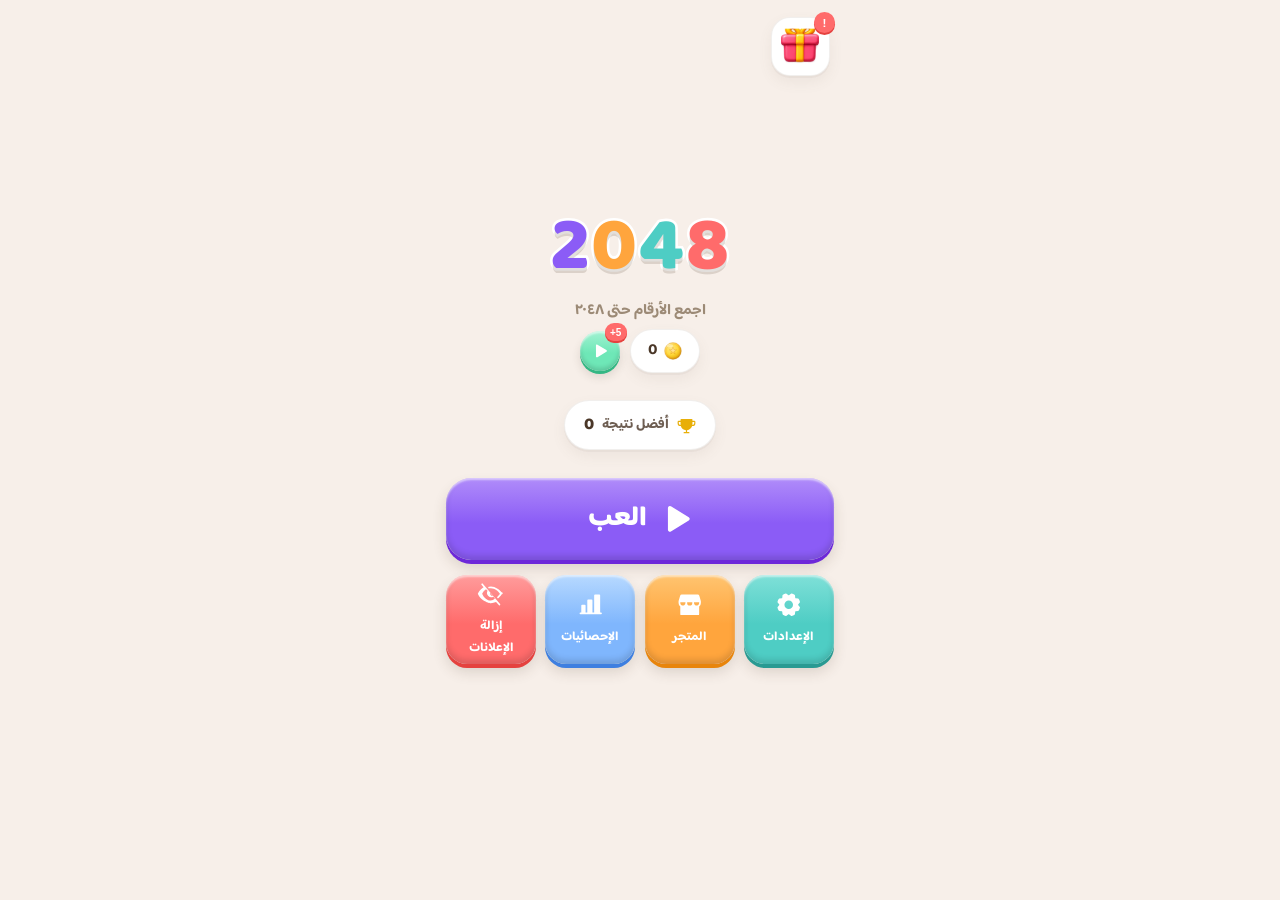
<file: index.html>
<!DOCTYPE html>
<html lang="ar" dir="rtl">
<head>
<meta charset="utf-8">
<meta name="viewport" content="width=device-width, initial-scale=1, maximum-scale=1, user-scalable=no, viewport-fit=cover">
<meta name="theme-color" content="#F7EFE9">
<title>2048</title>
<link rel="preconnect" href="https://fonts.googleapis.com">
<link rel="preconnect" href="https://fonts.gstatic.com" crossorigin>
<link href="https://fonts.googleapis.com/css2?family=Baloo+Bhaijaan+2:wght@500;600;700;800&display=swap" rel="stylesheet">
<link rel="stylesheet" href="style.css">
</head>
<body>

<div id="app">

<!-- ===================== الواجهة الأساسية ===================== -->
<section class="screen" id="screen-home">
  <button class="daily-gift-btn" id="btn-daily-gift" type="button" data-i18n-title="daily_gift_title" title="الجائزة اليومية">
    <img src="assets/gift.png" alt="">
    <span class="daily-gift-badge" id="daily-gift-badge">1</span>
  </button>
  <div class="home-top">
    <div class="home-brand"><span class="d1">2</span><span class="d2">0</span><span class="d3">4</span><span class="d4">8</span></div>
    <div class="home-sub" data-i18n="home_sub">اجمع الأرقام حتى ٢٠٤٨</div>
  </div>

  <div class="wallet-row">
    <div class="home-wallet">
      <span class="coin-ico"><svg viewBox="0 0 64 64" aria-hidden="true"><defs><radialGradient id="coinRim1" cx="35%" cy="28%" r="80%"><stop offset="0%" stop-color="#FFEFA8"/><stop offset="55%" stop-color="#FFC93D"/><stop offset="100%" stop-color="#C8860A"/></radialGradient><radialGradient id="coinFace1" cx="35%" cy="28%" r="80%"><stop offset="0%" stop-color="#FFE787"/><stop offset="60%" stop-color="#FFD93D"/><stop offset="100%" stop-color="#E8AF08"/></radialGradient><linearGradient id="starGrad1" x1="0" y1="0" x2="0" y2="1"><stop offset="0%" stop-color="#FFF6D9"/><stop offset="100%" stop-color="#FFCB3D"/></linearGradient></defs><circle cx="32" cy="32" r="30" fill="url(#coinRim1)"/><circle cx="32" cy="32" r="30" fill="none" stroke="#B8790A" stroke-width="1.4" opacity=".55"/><circle cx="32" cy="32" r="24.5" fill="url(#coinFace1)"/><circle cx="32" cy="32" r="24.5" fill="none" stroke="#E8AF08" stroke-width="1.2" opacity=".55"/><path d="M 32.0 18.5 L 35.29 27.47 L 44.84 27.83 L 37.33 33.73 L 39.94 42.92 L 32.0 37.6 L 24.06 42.92 L 26.67 33.73 L 19.16 27.83 L 28.71 27.47 Z" fill="url(#starGrad1)" stroke="#D98A0A" stroke-width="1.1" stroke-linejoin="round"/><ellipse cx="21" cy="13" rx="11" ry="5.5" fill="#fff" opacity=".38"/></svg></span><b id="home-coins">0</b>
    </div>
    <button class="watch-ad-btn" id="btn-watch-ad" type="button" data-i18n-title="watch_ad_label" title="شاهد إعلان">
      <svg viewBox="0 0 256 256" fill="currentColor" aria-hidden="true"><path d="M240,128a15.74,15.74,0,0,1-7.6,13.51L88.32,229.65a16,16,0,0,1-16.2.3A15.86,15.86,0,0,1,64,216.13V39.87a15.86,15.86,0,0,1,8.12-13.82,16,16,0,0,1,16.2.3L232.4,114.49A15.74,15.74,0,0,1,240,128Z"/></svg>
      <span class="ad-badge">+5</span>
    </button>
  </div>

  <div class="home-best">
    <span class="hb-ico"><svg viewBox="0 0 256 256" fill="currentColor" aria-hidden="true"><path d="M232,64H208V48a8,8,0,0,0-8-8H56a8,8,0,0,0-8,8V64H24A16,16,0,0,0,8,80V96a40,40,0,0,0,40,40h3.65A80.13,80.13,0,0,0,120,191.61V216H96a8,8,0,0,0,0,16h64a8,8,0,0,0,0-16H136V191.58c31.94-3.23,58.44-25.64,68.08-55.58H208a40,40,0,0,0,40-40V80A16,16,0,0,0,232,64ZM48,120A24,24,0,0,1,24,96V80H48v32q0,4,.39,8ZM232,96a24,24,0,0,1-24,24h-.5a81.81,81.81,0,0,0,.5-8.9V80h24Z"/></svg></span>
    <span class="hb-lbl" data-i18n="home_best_label">أفضل نتيجة</span>
    <span class="hb-val" id="home-best">0</span>
  </div>

  <button class="home-play" id="btn-play" type="button">
    <svg viewBox="0 0 256 256" fill="currentColor" aria-hidden="true"><path d="M240,128a15.74,15.74,0,0,1-7.6,13.51L88.32,229.65a16,16,0,0,1-16.2.3A15.86,15.86,0,0,1,64,216.13V39.87a15.86,15.86,0,0,1,8.12-13.82,16,16,0,0,1,16.2.3L232.4,114.49A15.74,15.74,0,0,1,240,128Z"/></svg><span data-i18n="home_play">العب</span>
  </button>

  <div class="home-grid">
    <button class="home-card" id="btn-settings-home" type="button">
      <svg viewBox="0 0 256 256" fill="currentColor" aria-hidden="true"><path d="M216,130.16q.06-2.16,0-4.32l14.92-18.64a8,8,0,0,0,1.48-7.06,107.6,107.6,0,0,0-10.88-26.25,8,8,0,0,0-6-3.93l-23.72-2.64q-1.48-1.56-3-3L186,40.54a8,8,0,0,0-3.94-6,107.29,107.29,0,0,0-26.25-10.86,8,8,0,0,0-7.06,1.48L130.16,40Q128,40,125.84,40L107.2,25.11a8,8,0,0,0-7.06-1.48A107.6,107.6,0,0,0,73.89,34.51a8,8,0,0,0-3.93,6L67.32,64.27q-1.56,1.49-3,3L40.54,70a8,8,0,0,0-6,3.94,107.71,107.71,0,0,0-10.87,26.25,8,8,0,0,0,1.49,7.06L40,125.84Q40,128,40,130.16L25.11,148.8a8,8,0,0,0-1.48,7.06,107.6,107.6,0,0,0,10.88,26.25,8,8,0,0,0,6,3.93l23.72,2.64q1.49,1.56,3,3L70,215.46a8,8,0,0,0,3.94,6,107.71,107.71,0,0,0,26.25,10.87,8,8,0,0,0,7.06-1.49L125.84,216q2.16.06,4.32,0l18.64,14.92a8,8,0,0,0,7.06,1.48,107.21,107.21,0,0,0,26.25-10.88,8,8,0,0,0,3.93-6l2.64-23.72q1.56-1.48,3-3L215.46,186a8,8,0,0,0,6-3.94,107.71,107.71,0,0,0,10.87-26.25,8,8,0,0,0-1.49-7.06ZM128,168a40,40,0,1,1,40-40A40,40,0,0,1,128,168Z"/></svg><span data-i18n="home_settings">الإعدادات</span>
    </button>
    <button class="home-card soon" id="btn-store-home" type="button" data-i18n-soon="home_store" data-soon="المتجر">
      <svg viewBox="0 0 256 256" fill="currentColor" aria-hidden="true"><path d="M231.69,93.81,217.35,43.6A16.07,16.07,0,0,0,202,32H54A16.07,16.07,0,0,0,38.65,43.6L24.31,93.81A7.94,7.94,0,0,0,24,96v16a40,40,0,0,0,16,32v72a8,8,0,0,0,8,8H208a8,8,0,0,0,8-8V144a40,40,0,0,0,16-32V96A7.94,7.94,0,0,0,231.69,93.81ZM88,112a24,24,0,0,1-35.12,21.26,7.88,7.88,0,0,0-1.82-1.06A24,24,0,0,1,40,112v-8H88Zm64,0a24,24,0,0,1-48,0v-8h48Zm64,0a24,24,0,0,1-11.07,20.2,8.08,8.08,0,0,0-1.8,1.05A24,24,0,0,1,168,112v-8h48Z"/></svg><span data-i18n="home_store">المتجر</span>
    </button>
    <button class="home-card soon" id="btn-stats-home" type="button" data-i18n-soon="home_stats" data-soon="الإحصائيات">
      <svg viewBox="0 0 256 256" fill="currentColor" aria-hidden="true"><path d="M232,208a8,8,0,0,1-8,8H32a8,8,0,0,1,0-16h8V136a8,8,0,0,1,8-8H72a8,8,0,0,1,8,8v64H96V88a8,8,0,0,1,8-8h32a8,8,0,0,1,8,8V200h16V40a8,8,0,0,1,8-8h40a8,8,0,0,1,8,8V200h8A8,8,0,0,1,232,208Z"/></svg><span data-i18n="home_stats">الإحصائيات</span>
    </button>
    <button class="home-card soon" id="btn-noads-home" type="button" data-i18n-soon="home_noads_short" data-soon="إزالة الإعلانات">
      <svg viewBox="0 0 256 256" fill="currentColor" aria-hidden="true"><path d="M53.92,34.62A8,8,0,1,0,42.08,45.38L61.32,66.55C25.19,88.5,8,123.31,8,128c0,4.55,15.85,37.65,49.7,59.85C88.11,207.83,120.14,216,128,216a127.94,127.94,0,0,0,49.55-10l25.53,28.09a8,8,0,1,0,11.84-10.76ZM128,192c-30.78,0-63.44-23-79.9-64,7.11-17.9,20.06-32.44,35.66-42.87l14.65,16.11a40,40,0,0,0,54.29,54.29l14.65,16.11A79.6,79.6,0,0,1,128,192Zm-6.13-72.5,26.44,29.09a24,24,0,0,1-26.44-29.09ZM231.19,133.36c-2.6,4.24-13.44,20.35-30.33,35.16a8,8,0,0,1-10.55-12c11.14-9.75,19.28-20.4,23.66-27.52-16.46-27.11-49.36-53-83.61-53a86.2,86.2,0,0,0-16,1.51,8,8,0,1,1-2.9-15.73,102.5,102.5,0,0,1,18.94-1.78c40.66,0,79.6,29.65,98.79,54.15A8,8,0,0,1,231.19,133.36Z"/></svg><span data-i18n-html="home_noads">إزالة<br>الإعلانات</span>
    </button>
  </div>
</section>

<!-- ===================== نافذة الجائزة اليومية ===================== -->
<div id="daily-gift-modal">
  <div class="dg-card">
    <button class="dg-close" id="btn-daily-gift-close" type="button" aria-label="إغلاق">
      <svg viewBox="0 0 256 256" fill="currentColor" aria-hidden="true"><path d="M205.66,194.34a8,8,0,0,1-11.32,11.32L128,139.31,61.66,205.66a8,8,0,0,1-11.32-11.32L116.69,128,50.34,61.66A8,8,0,0,1,61.66,50.34L128,116.69l66.34-66.35a8,8,0,0,1,11.32,11.32L139.31,128Z"/></svg>
    </button>
    <img class="dg-hero" src="assets/gift.png" alt="">
    <div class="dg-title" data-i18n="daily_gift_title">الجائزة اليومية</div>
    <div class="dg-days" id="dg-days"></div>
    <div class="dg-reward" id="dg-reward-row">
      <span class="coin-ico"><svg viewBox="0 0 64 64" aria-hidden="true"><defs><radialGradient id="coinRimDG" cx="35%" cy="28%" r="80%"><stop offset="0%" stop-color="#FFEFA8"/><stop offset="55%" stop-color="#FFC93D"/><stop offset="100%" stop-color="#C8860A"/></radialGradient><radialGradient id="coinFaceDG" cx="35%" cy="28%" r="80%"><stop offset="0%" stop-color="#FFE787"/><stop offset="60%" stop-color="#FFD93D"/><stop offset="100%" stop-color="#E8AF08"/></radialGradient><linearGradient id="starGradDG" x1="0" y1="0" x2="0" y2="1"><stop offset="0%" stop-color="#FFF6D9"/><stop offset="100%" stop-color="#FFCB3D"/></linearGradient></defs><circle cx="32" cy="32" r="30" fill="url(#coinRimDG)"/><circle cx="32" cy="32" r="24.5" fill="url(#coinFaceDG)"/><path d="M 32.0 18.5 L 35.29 27.47 L 44.84 27.83 L 37.33 33.73 L 39.94 42.92 L 32.0 37.6 L 24.06 42.92 L 26.67 33.73 L 19.16 27.83 L 28.71 27.47 Z" fill="url(#starGradDG)" stroke="#D98A0A" stroke-width="1.1" stroke-linejoin="round"/></svg></span>
      <b id="dg-reward-amount">5</b>
    </div>
    <button class="dg-claim" id="btn-daily-gift-claim" type="button">
      <span data-i18n="daily_gift_claim">استلام</span>
    </button>
    <div class="dg-note" id="dg-note"></div>
  </div>
</div>


<!-- ===================== المتجر ===================== -->
<section class="screen" id="screen-store">
  <header class="shop-top">
    <button class="circle-btn" id="btn-store-back" type="button" title="رجوع"><svg viewBox="0 0 256 256" fill="currentColor" aria-hidden="true"><path d="M224,88v80a16,16,0,0,1-16,16H128v40a8,8,0,0,1-13.66,5.66l-96-96a8,8,0,0,1,0-11.32l96-96A8,8,0,0,1,128,32V72h80A16,16,0,0,1,224,88Z"/></svg></button>
    <div class="shop-title" data-i18n="store_title">المتجر</div>
    <div class="coin-pill"><span class="coin-ico"><svg viewBox="0 0 64 64" aria-hidden="true"><defs><radialGradient id="coinRim2" cx="35%" cy="28%" r="80%"><stop offset="0%" stop-color="#FFEFA8"/><stop offset="55%" stop-color="#FFC93D"/><stop offset="100%" stop-color="#C8860A"/></radialGradient><radialGradient id="coinFace2" cx="35%" cy="28%" r="80%"><stop offset="0%" stop-color="#FFE787"/><stop offset="60%" stop-color="#FFD93D"/><stop offset="100%" stop-color="#E8AF08"/></radialGradient><linearGradient id="starGrad2" x1="0" y1="0" x2="0" y2="1"><stop offset="0%" stop-color="#FFF6D9"/><stop offset="100%" stop-color="#FFCB3D"/></linearGradient></defs><circle cx="32" cy="32" r="30" fill="url(#coinRim2)"/><circle cx="32" cy="32" r="30" fill="none" stroke="#B8790A" stroke-width="1.4" opacity=".55"/><circle cx="32" cy="32" r="24.5" fill="url(#coinFace2)"/><circle cx="32" cy="32" r="24.5" fill="none" stroke="#E8AF08" stroke-width="1.2" opacity=".55"/><path d="M 32.0 18.5 L 35.29 27.47 L 44.84 27.83 L 37.33 33.73 L 39.94 42.92 L 32.0 37.6 L 24.06 42.92 L 26.67 33.73 L 19.16 27.83 L 28.71 27.47 Z" fill="url(#starGrad2)" stroke="#D98A0A" stroke-width="1.1" stroke-linejoin="round"/><ellipse cx="21" cy="13" rx="11" ry="5.5" fill="#fff" opacity=".38"/></svg></span><b id="shop-coins">0</b></div>
  </header>

  <div class="shop-tabs">
    <button class="shop-tab active" id="tab-tools" type="button" data-tab="tools" data-i18n="store_tab_tools">أدوات</button>
    <button class="shop-tab" id="tab-gold" type="button" data-tab="gold" data-i18n="store_tab_gold">الذهب</button>
  </div>

  <div class="shop-scroll" id="panel-tools">
    <div class="shop-head" data-i18n="store_tools_head">أدوات</div>
    <button class="shop-row" data-buy="hammer1" type="button">
      <span class="shop-ico"><svg viewBox="0 0 256 256" fill="currentColor" aria-hidden="true"><path d="M251.34,112,183.88,44.08a96.1,96.1,0,0,0-135.77,0l-.09.09L34.25,58.4A8,8,0,0,0,45.74,69.53L59.47,55.35a79.92,79.92,0,0,1,18.71-13.9L124.68,88l-96,96a16,16,0,0,0,0,22.63l20.69,20.69a16,16,0,0,0,22.63,0l96-96,32,32a16,16,0,0,0,22.63,0l28.69-28.69A16,16,0,0,0,251.34,112Zm-89,2.33L140,136.67,119.31,116l22.35-22.35a8,8,0,0,0,0-11.32L94.32,35a80,80,0,0,1,78.23,20.41l44.22,44.51L188,128.66l-14.34-14.34A8,8,0,0,0,162.34,114.32Zm49,37.66-12-12L228,111.25l12,12Z"/></svg></span>
      <span class="shop-txt"><b data-i18n="store_hammer1_name">مطرقة</b><i data-i18n="store_hammer1_desc">ضربة واحدة تكسر أي رقم</i></span>
      <span class="shop-buy"><svg viewBox="0 0 64 64" aria-hidden="true"><defs><radialGradient id="coinRim3" cx="35%" cy="28%" r="80%"><stop offset="0%" stop-color="#FFEFA8"/><stop offset="55%" stop-color="#FFC93D"/><stop offset="100%" stop-color="#C8860A"/></radialGradient><radialGradient id="coinFace3" cx="35%" cy="28%" r="80%"><stop offset="0%" stop-color="#FFE787"/><stop offset="60%" stop-color="#FFD93D"/><stop offset="100%" stop-color="#E8AF08"/></radialGradient><linearGradient id="starGrad3" x1="0" y1="0" x2="0" y2="1"><stop offset="0%" stop-color="#FFF6D9"/><stop offset="100%" stop-color="#FFCB3D"/></linearGradient></defs><circle cx="32" cy="32" r="30" fill="url(#coinRim3)"/><circle cx="32" cy="32" r="30" fill="none" stroke="#B8790A" stroke-width="1.4" opacity=".55"/><circle cx="32" cy="32" r="24.5" fill="url(#coinFace3)"/><circle cx="32" cy="32" r="24.5" fill="none" stroke="#E8AF08" stroke-width="1.2" opacity=".55"/><path d="M 32.0 18.5 L 35.29 27.47 L 44.84 27.83 L 37.33 33.73 L 39.94 42.92 L 32.0 37.6 L 24.06 42.92 L 26.67 33.73 L 19.16 27.83 L 28.71 27.47 Z" fill="url(#starGrad3)" stroke="#D98A0A" stroke-width="1.1" stroke-linejoin="round"/><ellipse cx="21" cy="13" rx="11" ry="5.5" fill="#fff" opacity=".38"/></svg> 60</span>
    </button>
    <button class="shop-row" data-buy="hammer5" type="button">
      <span class="shop-ico"><svg viewBox="0 0 256 256" fill="currentColor" aria-hidden="true"><path d="M251.34,112,183.88,44.08a96.1,96.1,0,0,0-135.77,0l-.09.09L34.25,58.4A8,8,0,0,0,45.74,69.53L59.47,55.35a79.92,79.92,0,0,1,18.71-13.9L124.68,88l-96,96a16,16,0,0,0,0,22.63l20.69,20.69a16,16,0,0,0,22.63,0l96-96,32,32a16,16,0,0,0,22.63,0l28.69-28.69A16,16,0,0,0,251.34,112Zm-89,2.33L140,136.67,119.31,116l22.35-22.35a8,8,0,0,0,0-11.32L94.32,35a80,80,0,0,1,78.23,20.41l44.22,44.51L188,128.66l-14.34-14.34A8,8,0,0,0,162.34,114.32Zm49,37.66-12-12L228,111.25l12,12Z"/></svg></span>
      <span class="shop-txt"><b data-i18n="store_hammer5_name">5 مطارق</b><i data-i18n="store_hammer5_desc">أوفر بنسبة 17%</i></span>
      <span class="shop-buy"><svg viewBox="0 0 64 64" aria-hidden="true"><defs><radialGradient id="coinRim4" cx="35%" cy="28%" r="80%"><stop offset="0%" stop-color="#FFEFA8"/><stop offset="55%" stop-color="#FFC93D"/><stop offset="100%" stop-color="#C8860A"/></radialGradient><radialGradient id="coinFace4" cx="35%" cy="28%" r="80%"><stop offset="0%" stop-color="#FFE787"/><stop offset="60%" stop-color="#FFD93D"/><stop offset="100%" stop-color="#E8AF08"/></radialGradient><linearGradient id="starGrad4" x1="0" y1="0" x2="0" y2="1"><stop offset="0%" stop-color="#FFF6D9"/><stop offset="100%" stop-color="#FFCB3D"/></linearGradient></defs><circle cx="32" cy="32" r="30" fill="url(#coinRim4)"/><circle cx="32" cy="32" r="30" fill="none" stroke="#B8790A" stroke-width="1.4" opacity=".55"/><circle cx="32" cy="32" r="24.5" fill="url(#coinFace4)"/><circle cx="32" cy="32" r="24.5" fill="none" stroke="#E8AF08" stroke-width="1.2" opacity=".55"/><path d="M 32.0 18.5 L 35.29 27.47 L 44.84 27.83 L 37.33 33.73 L 39.94 42.92 L 32.0 37.6 L 24.06 42.92 L 26.67 33.73 L 19.16 27.83 L 28.71 27.47 Z" fill="url(#starGrad4)" stroke="#D98A0A" stroke-width="1.1" stroke-linejoin="round"/><ellipse cx="21" cy="13" rx="11" ry="5.5" fill="#fff" opacity=".38"/></svg> 250</span>
      <span class="shop-badge" data-i18n="store_hammer5_badge">الأكثر شراءً</span>
    </button>
    <button class="shop-row" data-buy="hammer15" type="button">
      <span class="shop-ico"><svg viewBox="0 0 256 256" fill="currentColor" aria-hidden="true"><path d="M251.34,112,183.88,44.08a96.1,96.1,0,0,0-135.77,0l-.09.09L34.25,58.4A8,8,0,0,0,45.74,69.53L59.47,55.35a79.92,79.92,0,0,1,18.71-13.9L124.68,88l-96,96a16,16,0,0,0,0,22.63l20.69,20.69a16,16,0,0,0,22.63,0l96-96,32,32a16,16,0,0,0,22.63,0l28.69-28.69A16,16,0,0,0,251.34,112Zm-89,2.33L140,136.67,119.31,116l22.35-22.35a8,8,0,0,0,0-11.32L94.32,35a80,80,0,0,1,78.23,20.41l44.22,44.51L188,128.66l-14.34-14.34A8,8,0,0,0,162.34,114.32Zm49,37.66-12-12L228,111.25l12,12Z"/></svg></span>
      <span class="shop-txt"><b data-i18n="store_hammer15_name">15 مطرقة</b><i data-i18n="store_hammer15_desc">أوفر بنسبة 28%</i></span>
      <span class="shop-buy"><svg viewBox="0 0 64 64" aria-hidden="true"><defs><radialGradient id="coinRim5" cx="35%" cy="28%" r="80%"><stop offset="0%" stop-color="#FFEFA8"/><stop offset="55%" stop-color="#FFC93D"/><stop offset="100%" stop-color="#C8860A"/></radialGradient><radialGradient id="coinFace5" cx="35%" cy="28%" r="80%"><stop offset="0%" stop-color="#FFE787"/><stop offset="60%" stop-color="#FFD93D"/><stop offset="100%" stop-color="#E8AF08"/></radialGradient><linearGradient id="starGrad5" x1="0" y1="0" x2="0" y2="1"><stop offset="0%" stop-color="#FFF6D9"/><stop offset="100%" stop-color="#FFCB3D"/></linearGradient></defs><circle cx="32" cy="32" r="30" fill="url(#coinRim5)"/><circle cx="32" cy="32" r="30" fill="none" stroke="#B8790A" stroke-width="1.4" opacity=".55"/><circle cx="32" cy="32" r="24.5" fill="url(#coinFace5)"/><circle cx="32" cy="32" r="24.5" fill="none" stroke="#E8AF08" stroke-width="1.2" opacity=".55"/><path d="M 32.0 18.5 L 35.29 27.47 L 44.84 27.83 L 37.33 33.73 L 39.94 42.92 L 32.0 37.6 L 24.06 42.92 L 26.67 33.73 L 19.16 27.83 L 28.71 27.47 Z" fill="url(#starGrad5)" stroke="#D98A0A" stroke-width="1.1" stroke-linejoin="round"/><ellipse cx="21" cy="13" rx="11" ry="5.5" fill="#fff" opacity=".38"/></svg> 650</span>
      <span class="shop-badge" data-i18n="store_hammer15_badge">أفضل قيمة</span>
    </button>

    <div class="shop-head" data-i18n="store_soon_head">قريبًا</div>
    <div class="shop-row locked">
      <span class="shop-ico"><svg viewBox="0 0 256 256" fill="currentColor" aria-hidden="true"><path d="M236,184a12,12,0,0,1-24,0A84,84,0,0,0,68.6,124.6L53.11,140H88a12,12,0,0,1,0,24H24a12,12,0,0,1-12-12V88a12,12,0,0,1,24,0v35.16l15.66-15.55A108,108,0,0,1,236,184Z"/></svg></span>
      <span class="shop-txt"><b data-i18n="store_undo_name">تراجع</b><i data-i18n="store_undo_desc">تراجع عن آخر إطلاق</i></span>
      <span class="shop-buy soon-pill"><svg viewBox="0 0 256 256" fill="currentColor" aria-hidden="true"><path d="M208,80H176V56a48,48,0,0,0-96,0V80H48A16,16,0,0,0,32,96V208a16,16,0,0,0,16,16H208a16,16,0,0,0,16-16V96A16,16,0,0,0,208,80ZM96,56a32,32,0,0,1,64,0V80H96Z"/></svg> <span data-i18n="soon_pill">قريبًا</span></span>
    </div>
    <div class="shop-row locked">
      <span class="shop-ico"><svg viewBox="0 0 256 256" fill="currentColor" aria-hidden="true"><path d="M240,128a15.74,15.74,0,0,1-7.6,13.51L88.32,229.65a16,16,0,0,1-16.2.3A15.86,15.86,0,0,1,64,216.13V39.87a15.86,15.86,0,0,1,8.12-13.82,16,16,0,0,1,16.2.3L232.4,114.49A15.74,15.74,0,0,1,240,128Z"/></svg></span>
      <span class="shop-txt"><b data-i18n="store_delete_name">حذف القطعة</b><i data-i18n="store_delete_desc">تخلّص من رقم لا مكان له</i></span>
      <span class="shop-buy soon-pill"><svg viewBox="0 0 256 256" fill="currentColor" aria-hidden="true"><path d="M208,80H176V56a48,48,0,0,0-96,0V80H48A16,16,0,0,0,32,96V208a16,16,0,0,0,16,16H208a16,16,0,0,0,16-16V96A16,16,0,0,0,208,80ZM96,56a32,32,0,0,1,64,0V80H96Z"/></svg> <span data-i18n="soon_pill">قريبًا</span></span>
    </div>
    <div class="shop-row locked">
      <span class="shop-ico"><svg viewBox="0 0 256 256" fill="currentColor" aria-hidden="true"><path d="M232,208a8,8,0,0,1-8,8H32a8,8,0,0,1,0-16h8V136a8,8,0,0,1,8-8H72a8,8,0,0,1,8,8v64H96V88a8,8,0,0,1,8-8h32a8,8,0,0,1,8,8V200h16V40a8,8,0,0,1,8-8h40a8,8,0,0,1,8,8V200h8A8,8,0,0,1,232,208Z"/></svg></span>
      <span class="shop-txt"><b data-i18n="store_swap_name">تبديل القطعة</b><i data-i18n="store_swap_desc">بدّل الحالية بالتالية</i></span>
      <span class="shop-buy soon-pill"><svg viewBox="0 0 256 256" fill="currentColor" aria-hidden="true"><path d="M208,80H176V56a48,48,0,0,0-96,0V80H48A16,16,0,0,0,32,96V208a16,16,0,0,0,16,16H208a16,16,0,0,0,16-16V96A16,16,0,0,0,208,80ZM96,56a32,32,0,0,1,64,0V80H96Z"/></svg> <span data-i18n="soon_pill">قريبًا</span></span>
    </div>
    <div class="shop-row locked">
      <span class="shop-ico"><svg viewBox="0 0 256 256" fill="currentColor" aria-hidden="true"><path d="M232,64H208V48a8,8,0,0,0-8-8H56a8,8,0,0,0-8,8V64H24A16,16,0,0,0,8,80V96a40,40,0,0,0,40,40h3.65A80.13,80.13,0,0,0,120,191.61V216H96a8,8,0,0,0,0,16h64a8,8,0,0,0,0-16H136V191.58c31.94-3.23,58.44-25.64,68.08-55.58H208a40,40,0,0,0,40-40V80A16,16,0,0,0,232,64ZM48,120A24,24,0,0,1,24,96V80H48v32q0,4,.39,8ZM232,96a24,24,0,0,1-24,24h-.5a81.81,81.81,0,0,0,.5-8.9V80h24Z"/></svg></span>
      <span class="shop-txt"><b data-i18n="store_continue_name">إكمال بعد الخسارة</b><i data-i18n="store_continue_desc">أفرغ مساحة وأكمل جولتك</i></span>
      <span class="shop-buy soon-pill"><svg viewBox="0 0 256 256" fill="currentColor" aria-hidden="true"><path d="M208,80H176V56a48,48,0,0,0-96,0V80H48A16,16,0,0,0,32,96V208a16,16,0,0,0,16,16H208a16,16,0,0,0,16-16V96A16,16,0,0,0,208,80ZM96,56a32,32,0,0,1,64,0V80H96Z"/></svg> <span data-i18n="soon_pill">قريبًا</span></span>
    </div>
    <div class="shop-row locked">
      <span class="shop-ico"><svg viewBox="0 0 256 256" fill="currentColor" aria-hidden="true"><path d="M200.77,53.89A103.27,103.27,0,0,0,128,24h-1.07A104,104,0,0,0,24,128c0,43,26.58,79.06,69.36,94.17A32,32,0,0,0,136,192a16,16,0,0,1,16-16h46.21a31.81,31.81,0,0,0,31.2-24.88,104.43,104.43,0,0,0,2.59-24A103.28,103.28,0,0,0,200.77,53.89ZM84,168a12,12,0,1,1,12-12A12,12,0,0,1,84,168Zm0-56a12,12,0,1,1,12-12A12,12,0,0,1,84,112Zm44-24a12,12,0,1,1,12-12A12,12,0,0,1,128,88Zm44,24a12,12,0,1,1,12-12A12,12,0,0,1,172,112Z"/></svg></span>
      <span class="shop-txt"><b data-i18n="store_themes_name">المظاهر</b><i data-i18n="store_themes_desc">ألوان وخلفيات جديدة</i></span>
      <span class="shop-buy soon-pill"><svg viewBox="0 0 256 256" fill="currentColor" aria-hidden="true"><path d="M208,80H176V56a48,48,0,0,0-96,0V80H48A16,16,0,0,0,32,96V208a16,16,0,0,0,16,16H208a16,16,0,0,0,16-16V96A16,16,0,0,0,208,80ZM96,56a32,32,0,0,1,64,0V80H96Z"/></svg> <span data-i18n="soon_pill">قريبًا</span></span>
    </div>
  </div>

  <div class="shop-scroll" id="panel-gold" style="display:none">
    <div class="shop-row locked">
      <span class="shop-ico gold-ico"><svg viewBox="0 0 64 64" aria-hidden="true"><defs><radialGradient id="coinRim6" cx="35%" cy="28%" r="80%"><stop offset="0%" stop-color="#FFEFA8"/><stop offset="55%" stop-color="#FFC93D"/><stop offset="100%" stop-color="#C8860A"/></radialGradient><radialGradient id="coinFace6" cx="35%" cy="28%" r="80%"><stop offset="0%" stop-color="#FFE787"/><stop offset="60%" stop-color="#FFD93D"/><stop offset="100%" stop-color="#E8AF08"/></radialGradient><linearGradient id="starGrad6" x1="0" y1="0" x2="0" y2="1"><stop offset="0%" stop-color="#FFF6D9"/><stop offset="100%" stop-color="#FFCB3D"/></linearGradient></defs><circle cx="32" cy="32" r="30" fill="url(#coinRim6)"/><circle cx="32" cy="32" r="30" fill="none" stroke="#B8790A" stroke-width="1.4" opacity=".55"/><circle cx="32" cy="32" r="24.5" fill="url(#coinFace6)"/><circle cx="32" cy="32" r="24.5" fill="none" stroke="#E8AF08" stroke-width="1.2" opacity=".55"/><path d="M 32.0 18.5 L 35.29 27.47 L 44.84 27.83 L 37.33 33.73 L 39.94 42.92 L 32.0 37.6 L 24.06 42.92 L 26.67 33.73 L 19.16 27.83 L 28.71 27.47 Z" fill="url(#starGrad6)" stroke="#D98A0A" stroke-width="1.1" stroke-linejoin="round"/><ellipse cx="21" cy="13" rx="11" ry="5.5" fill="#fff" opacity=".38"/></svg></span>
      <span class="shop-txt"><b data-i18n="store_gold1_name">100 ذهب</b><i>$0.99</i></span>
      <span class="shop-buy soon-pill"><svg viewBox="0 0 256 256" fill="currentColor" aria-hidden="true"><path d="M208,80H176V56a48,48,0,0,0-96,0V80H48A16,16,0,0,0,32,96V208a16,16,0,0,0,16,16H208a16,16,0,0,0,16-16V96A16,16,0,0,0,208,80ZM96,56a32,32,0,0,1,64,0V80H96Z"/></svg> <span data-i18n="soon_pill">قريبًا</span></span>
    </div>
    <div class="shop-row locked">
      <span class="shop-ico gold-ico"><svg viewBox="0 0 64 64" aria-hidden="true"><defs><radialGradient id="coinRim7" cx="35%" cy="28%" r="80%"><stop offset="0%" stop-color="#FFEFA8"/><stop offset="55%" stop-color="#FFC93D"/><stop offset="100%" stop-color="#C8860A"/></radialGradient><radialGradient id="coinFace7" cx="35%" cy="28%" r="80%"><stop offset="0%" stop-color="#FFE787"/><stop offset="60%" stop-color="#FFD93D"/><stop offset="100%" stop-color="#E8AF08"/></radialGradient><linearGradient id="starGrad7" x1="0" y1="0" x2="0" y2="1"><stop offset="0%" stop-color="#FFF6D9"/><stop offset="100%" stop-color="#FFCB3D"/></linearGradient></defs><circle cx="32" cy="32" r="30" fill="url(#coinRim7)"/><circle cx="32" cy="32" r="30" fill="none" stroke="#B8790A" stroke-width="1.4" opacity=".55"/><circle cx="32" cy="32" r="24.5" fill="url(#coinFace7)"/><circle cx="32" cy="32" r="24.5" fill="none" stroke="#E8AF08" stroke-width="1.2" opacity=".55"/><path d="M 32.0 18.5 L 35.29 27.47 L 44.84 27.83 L 37.33 33.73 L 39.94 42.92 L 32.0 37.6 L 24.06 42.92 L 26.67 33.73 L 19.16 27.83 L 28.71 27.47 Z" fill="url(#starGrad7)" stroke="#D98A0A" stroke-width="1.1" stroke-linejoin="round"/><ellipse cx="21" cy="13" rx="11" ry="5.5" fill="#fff" opacity=".38"/></svg></span>
      <span class="shop-txt"><b data-i18n="store_gold2_name">550 ذهب</b><i>$4.99</i></span>
      <span class="shop-buy soon-pill"><svg viewBox="0 0 256 256" fill="currentColor" aria-hidden="true"><path d="M208,80H176V56a48,48,0,0,0-96,0V80H48A16,16,0,0,0,32,96V208a16,16,0,0,0,16,16H208a16,16,0,0,0,16-16V96A16,16,0,0,0,208,80ZM96,56a32,32,0,0,1,64,0V80H96Z"/></svg> <span data-i18n="soon_pill">قريبًا</span></span>
      <span class="shop-badge" data-i18n="store_hammer5_badge">الأكثر شراءً</span>
    </div>
    <div class="shop-row locked">
      <span class="shop-ico gold-ico"><svg viewBox="0 0 64 64" aria-hidden="true"><defs><radialGradient id="coinRim8" cx="35%" cy="28%" r="80%"><stop offset="0%" stop-color="#FFEFA8"/><stop offset="55%" stop-color="#FFC93D"/><stop offset="100%" stop-color="#C8860A"/></radialGradient><radialGradient id="coinFace8" cx="35%" cy="28%" r="80%"><stop offset="0%" stop-color="#FFE787"/><stop offset="60%" stop-color="#FFD93D"/><stop offset="100%" stop-color="#E8AF08"/></radialGradient><linearGradient id="starGrad8" x1="0" y1="0" x2="0" y2="1"><stop offset="0%" stop-color="#FFF6D9"/><stop offset="100%" stop-color="#FFCB3D"/></linearGradient></defs><circle cx="32" cy="32" r="30" fill="url(#coinRim8)"/><circle cx="32" cy="32" r="30" fill="none" stroke="#B8790A" stroke-width="1.4" opacity=".55"/><circle cx="32" cy="32" r="24.5" fill="url(#coinFace8)"/><circle cx="32" cy="32" r="24.5" fill="none" stroke="#E8AF08" stroke-width="1.2" opacity=".55"/><path d="M 32.0 18.5 L 35.29 27.47 L 44.84 27.83 L 37.33 33.73 L 39.94 42.92 L 32.0 37.6 L 24.06 42.92 L 26.67 33.73 L 19.16 27.83 L 28.71 27.47 Z" fill="url(#starGrad8)" stroke="#D98A0A" stroke-width="1.1" stroke-linejoin="round"/><ellipse cx="21" cy="13" rx="11" ry="5.5" fill="#fff" opacity=".38"/></svg></span>
      <span class="shop-txt"><b data-i18n="store_gold3_name">1200 ذهب</b><i>$9.99</i></span>
      <span class="shop-buy soon-pill"><svg viewBox="0 0 256 256" fill="currentColor" aria-hidden="true"><path d="M208,80H176V56a48,48,0,0,0-96,0V80H48A16,16,0,0,0,32,96V208a16,16,0,0,0,16,16H208a16,16,0,0,0,16-16V96A16,16,0,0,0,208,80ZM96,56a32,32,0,0,1,64,0V80H96Z"/></svg> <span data-i18n="soon_pill">قريبًا</span></span>
      <span class="shop-badge" data-i18n="store_hammer15_badge">أفضل قيمة</span>
    </div>
    <div class="shop-row locked">
      <span class="shop-ico gold-ico"><svg viewBox="0 0 64 64" aria-hidden="true"><defs><radialGradient id="coinRim9" cx="35%" cy="28%" r="80%"><stop offset="0%" stop-color="#FFEFA8"/><stop offset="55%" stop-color="#FFC93D"/><stop offset="100%" stop-color="#C8860A"/></radialGradient><radialGradient id="coinFace9" cx="35%" cy="28%" r="80%"><stop offset="0%" stop-color="#FFE787"/><stop offset="60%" stop-color="#FFD93D"/><stop offset="100%" stop-color="#E8AF08"/></radialGradient><linearGradient id="starGrad9" x1="0" y1="0" x2="0" y2="1"><stop offset="0%" stop-color="#FFF6D9"/><stop offset="100%" stop-color="#FFCB3D"/></linearGradient></defs><circle cx="32" cy="32" r="30" fill="url(#coinRim9)"/><circle cx="32" cy="32" r="30" fill="none" stroke="#B8790A" stroke-width="1.4" opacity=".55"/><circle cx="32" cy="32" r="24.5" fill="url(#coinFace9)"/><circle cx="32" cy="32" r="24.5" fill="none" stroke="#E8AF08" stroke-width="1.2" opacity=".55"/><path d="M 32.0 18.5 L 35.29 27.47 L 44.84 27.83 L 37.33 33.73 L 39.94 42.92 L 32.0 37.6 L 24.06 42.92 L 26.67 33.73 L 19.16 27.83 L 28.71 27.47 Z" fill="url(#starGrad9)" stroke="#D98A0A" stroke-width="1.1" stroke-linejoin="round"/><ellipse cx="21" cy="13" rx="11" ry="5.5" fill="#fff" opacity=".38"/></svg></span>
      <span class="shop-txt"><b data-i18n="store_gold4_name">2600 ذهب</b><i>$19.99</i></span>
      <span class="shop-buy soon-pill"><svg viewBox="0 0 256 256" fill="currentColor" aria-hidden="true"><path d="M208,80H176V56a48,48,0,0,0-96,0V80H48A16,16,0,0,0,32,96V208a16,16,0,0,0,16,16H208a16,16,0,0,0,16-16V96A16,16,0,0,0,208,80ZM96,56a32,32,0,0,1,64,0V80H96Z"/></svg> <span data-i18n="soon_pill">قريبًا</span></span>
    </div>
  </div>
</section>

<!-- ===================== الإعدادات ===================== -->
<section class="screen" id="screen-settings">
  <header class="shop-top">
    <button class="circle-btn" id="btn-settings-back" type="button" data-i18n-title="back_title" title="رجوع"><svg viewBox="0 0 256 256" fill="currentColor" aria-hidden="true"><path d="M224,88v80a16,16,0,0,1-16,16H128v40a8,8,0,0,1-13.66,5.66l-96-96a8,8,0,0,1,0-11.32l96-96A8,8,0,0,1,128,32V72h80A16,16,0,0,1,224,88Z"/></svg></button>
    <div class="shop-title" data-i18n="settings_title">الإعدادات</div>
    <div style="width:calc(37 * var(--u))"></div>
  </header>

  <div class="shop-scroll">
    <div class="set-row">
      <span class="set-ico"><svg viewBox="0 0 256 256" fill="currentColor" aria-hidden="true"><path d="M155.51,24.81a8,8,0,0,0-8.42.88L77.25,80H32A16,16,0,0,0,16,96v64a16,16,0,0,0,16,16H77.25l69.84,54.31A8,8,0,0,0,160,224V32A8,8,0,0,0,155.51,24.81ZM144,207.64,88.91,164.78A8,8,0,0,0,84,163H32V96H84a8,8,0,0,0,4.91-1.78L144,50.36ZM220,128a44,44,0,0,1-24,39.13V233a44,44,0,0,1-24-15.13ZM192,88.6V57.87a76.09,76.09,0,0,1,0,140.26V168.6a44,44,0,0,0,0-80Z"/></svg></span>
      <span class="set-txt"><b data-i18n="settings_sound_name">الصوت</b><i data-i18n="settings_sound_desc">أصوات الدمج داخل اللعبة</i></span>
      <label class="switch">
        <input type="checkbox" id="chk-sound" checked>
        <span class="track"></span>
        <span class="knob"></span>
      </label>
    </div>
    <div class="set-row">
      <span class="set-ico"><svg viewBox="0 0 256 256" fill="currentColor" aria-hidden="true"><path d="M128,24A104,104,0,1,0,232,128,104.11,104.11,0,0,0,128,24ZM40,128a87.61,87.61,0,0,1,3.33-24H72.11a170.6,170.6,0,0,0,0,48H43.33A87.61,87.61,0,0,1,40,128Zm88,88a87.32,87.32,0,0,1-17.29-32H145.3A87.53,87.53,0,0,1,128,216Zm-21.53-48a154.5,154.5,0,0,1,0-48h43.06a154.5,154.5,0,0,1,0,48Zm-38.87-64a170.6,170.6,0,0,0,0-48H127.3a87.32,87.32,0,0,1,17.29,32Zm90.85,0a87.32,87.32,0,0,1-17.29-32H128a87.53,87.53,0,0,1,17.3,32ZM128,40a87.32,87.32,0,0,1,17.29,32H110.71A87.53,87.53,0,0,1,128,40ZM40,168h29.19a170.6,170.6,0,0,0,17.24,32H43.33A88.29,88.29,0,0,1,40,168Zm146.67,32a170.6,170.6,0,0,0,17.24-32H216a88.29,88.29,0,0,1-29.33,32ZM212.67,152h-28.78a154.5,154.5,0,0,0,0-48h28.78a87.61,87.61,0,0,1,0,48Z"/></svg></span>
      <span class="set-txt"><b data-i18n="settings_lang_name">اللغة</b><i data-i18n="settings_lang_desc">لغة عرض الواجهة</i></span>
      <div class="lang-pick">
        <button class="lang-btn" id="btn-lang-ar" data-lang="ar" type="button">العربية</button>
        <button class="lang-btn" id="btn-lang-en" data-lang="en" type="button">English</button>
      </div>
    </div>
  </div>
</section>

<!-- ===================== شاشة اللعب ===================== -->
<section class="screen on" id="screen-game">
  <header class="topbar">
    <div class="scores">
      <div class="stat-card">
        <span class="stat-ico gold"><svg viewBox="0 0 256 256" fill="currentColor" aria-hidden="true"><path d="M232,64H208V48a8,8,0,0,0-8-8H56a8,8,0,0,0-8,8V64H24A16,16,0,0,0,8,80V96a40,40,0,0,0,40,40h3.65A80.13,80.13,0,0,0,120,191.61V216H96a8,8,0,0,0,0,16h64a8,8,0,0,0,0-16H136V191.58c31.94-3.23,58.44-25.64,68.08-55.58H208a40,40,0,0,0,40-40V80A16,16,0,0,0,232,64ZM48,120A24,24,0,0,1,24,96V80H48v32q0,4,.39,8ZM232,96a24,24,0,0,1-24,24h-.5a81.81,81.81,0,0,0,.5-8.9V80h24Z"/></svg></span>
        <span class="stat-lbl" data-i18n="stat_best_label">الأفضل</span>
        <span class="stat-val" id="best">0</span>
      </div>
      <div class="stat-card">
        <span class="stat-ico gold"><svg viewBox="0 0 256 256" fill="currentColor" aria-hidden="true"><path d="M234.29,114.85l-45,38.83L203,211.75a16.4,16.4,0,0,1-24.5,17.82L128,198.49,77.47,229.57A16.4,16.4,0,0,1,53,211.75l13.76-58.07-45-38.83A16.46,16.46,0,0,1,31.08,86l59-4.76,22.76-55.08a16.36,16.36,0,0,1,30.27,0l22.75,55.08,59,4.76a16.46,16.46,0,0,1,9.37,28.86Z"/></svg></span>
        <span class="stat-lbl" data-i18n="stat_score_label">النتيجة</span>
        <span class="stat-val" id="score">0</span>
      </div>
    </div>

    <div class="brand"><span class="d1">2</span><span class="d2">0</span><span class="d3">4</span><span class="d4">8</span></div>

    <div class="top-actions">
      <button class="circle-btn" id="btn-home" type="button" data-i18n-title="game_home_title" title="الواجهة الأساسية"><svg viewBox="0 0 256 256" fill="currentColor" aria-hidden="true"><path d="M224,120v96a8,8,0,0,1-8,8H160a8,8,0,0,1-8-8V164a4,4,0,0,0-4-4H108a4,4,0,0,0-4,4v52a8,8,0,0,1-8,8H40a8,8,0,0,1-8-8V120a16,16,0,0,1,4.69-11.31l80-80a16,16,0,0,1,22.62,0l80,80A16,16,0,0,1,224,120Z"/></svg></button>
      <button class="circle-btn soon" id="btn-crown" type="button" data-i18n-soon="crown_name" data-soon="التاج"><svg viewBox="0 0 256 256" fill="currentColor" aria-hidden="true"><path d="M248,80a28,28,0,1,0-51.12,15.77l-26.79,33L146,73.4a28,28,0,1,0-36.06,0L85.91,128.74l-26.79-33a28,28,0,1,0-26.6,12L47,194.63A16,16,0,0,0,62.78,208H193.22A16,16,0,0,0,209,194.63l14.47-86.85A28,28,0,0,0,248,80ZM128,40a12,12,0,1,1-12,12A12,12,0,0,1,128,40ZM24,80A12,12,0,1,1,36,92,12,12,0,0,1,24,80ZM220,92a12,12,0,1,1,12-12A12,12,0,0,1,220,92Z"/></svg></button>
      <button class="circle-btn" id="btn-settings" type="button" data-i18n-title="settings_title" title="الإعدادات"><svg viewBox="0 0 256 256" fill="currentColor" aria-hidden="true"><path d="M216,130.16q.06-2.16,0-4.32l14.92-18.64a8,8,0,0,0,1.48-7.06,107.6,107.6,0,0,0-10.88-26.25,8,8,0,0,0-6-3.93l-23.72-2.64q-1.48-1.56-3-3L186,40.54a8,8,0,0,0-3.94-6,107.29,107.29,0,0,0-26.25-10.86,8,8,0,0,0-7.06,1.48L130.16,40Q128,40,125.84,40L107.2,25.11a8,8,0,0,0-7.06-1.48A107.6,107.6,0,0,0,73.89,34.51a8,8,0,0,0-3.93,6L67.32,64.27q-1.56,1.49-3,3L40.54,70a8,8,0,0,0-6,3.94,107.71,107.71,0,0,0-10.87,26.25,8,8,0,0,0,1.49,7.06L40,125.84Q40,128,40,130.16L25.11,148.8a8,8,0,0,0-1.48,7.06,107.6,107.6,0,0,0,10.88,26.25,8,8,0,0,0,6,3.93l23.72,2.64q1.49,1.56,3,3L70,215.46a8,8,0,0,0,3.94,6,107.71,107.71,0,0,0,26.25,10.87,8,8,0,0,0,7.06-1.49L125.84,216q2.16.06,4.32,0l18.64,14.92a8,8,0,0,0,7.06,1.48,107.21,107.21,0,0,0,26.25-10.88,8,8,0,0,0,3.93-6l2.64-23.72q1.56-1.48,3-3L215.46,186a8,8,0,0,0,6-3.94,107.71,107.71,0,0,0,10.87-26.25,8,8,0,0,0-1.49-7.06ZM128,168a40,40,0,1,1,40-40A40,40,0,0,1,128,168Z"/></svg></button>
    </div>
  </header>

  <div class="toolbar">
    <button class="tool tool-sq" id="btn-diag" type="button" data-i18n-title="diag_title" title="تشخيص اللمس"><svg viewBox="0 0 256 256" fill="currentColor" aria-hidden="true"><path d="M108,84a16,16,0,1,1,16,16A16,16,0,0,1,108,84Zm128,44A108,108,0,1,1,128,20,108.12,108.12,0,0,1,236,128Zm-24,0a84,84,0,1,0-84,84A84.09,84.09,0,0,0,212,128Zm-72,36.68V132a20,20,0,0,0-20-20,12,12,0,0,0-4,23.32V168a20,20,0,0,0,20,20,12,12,0,0,0,4-23.32Z"/></svg></button>
    <button class="tool tool-hammer" id="btn-hammer" type="button" data-i18n-title="hammer_title" title="اكسر رقمًا عند الازدحام">
      <svg viewBox="0 0 256 256" fill="currentColor" aria-hidden="true"><path d="M251.34,112,183.88,44.08a96.1,96.1,0,0,0-135.77,0l-.09.09L34.25,58.4A8,8,0,0,0,45.74,69.53L59.47,55.35a79.92,79.92,0,0,1,18.71-13.9L124.68,88l-96,96a16,16,0,0,0,0,22.63l20.69,20.69a16,16,0,0,0,22.63,0l96-96,32,32a16,16,0,0,0,22.63,0l28.69-28.69A16,16,0,0,0,251.34,112Zm-89,2.33L140,136.67,119.31,116l22.35-22.35a8,8,0,0,0,0-11.32L94.32,35a80,80,0,0,1,78.23,20.41l44.22,44.51L188,128.66l-14.34-14.34A8,8,0,0,0,162.34,114.32Zm49,37.66-12-12L228,111.25l12,12Z"/></svg><span class="count-badge" id="hammer-count">3</span>
    </button>
    <button class="tool tool-wide" id="btn-new" type="button">
      <span data-i18n="new_game_label">لعبة جديدة</span><svg viewBox="0 0 256 256" fill="currentColor" aria-hidden="true"><path d="M228,128a100,100,0,0,1-98.66,100H128a99.39,99.39,0,0,1-68.62-27.29,12,12,0,0,1,16.48-17.45,76,76,0,1,0-1.57-109c-.13.13-.25.25-.39.37L54.89,92H72a12,12,0,0,1,0,24H24a12,12,0,0,1-12-12V56a12,12,0,0,1,24,0V76.72L57.48,57.06A100,100,0,0,1,228,128Z"/></svg>
    </button>
  </div>

  <div id="play-area">
    <div class="board-wrap">
    <div id="board">
      <div id="board-bg"></div>
      <div id="lane"></div>
      <div class="col-mark" id="col-mark"></div>
      <div id="cells"></div>
      <div id="tiles"></div>
      <div id="fx"></div>
      <div class="carriage-frame" id="carriage-frame"></div>
      <div id="overlay">
        <div id="overlay-title"></div>
        <div id="overlay-sub"></div>
        <div class="controls">
          <button class="btn" id="btn-keep" type="button" data-i18n="overlay_keep_btn">أكمل اللعب</button>
          <button class="btn" id="btn-retry" type="button" data-i18n="new_game_label">لعبة جديدة</button>
        </div>
      </div>
    </div>
    </div>

  </div>

  <nav class="bottom-nav">
    <button class="nav-card soon" id="btn-undo" type="button" data-i18n-soon="nav_undo_label" data-soon="التراجع">
      <span class="nav-ico"><svg viewBox="0 0 256 256" fill="currentColor" aria-hidden="true"><path d="M236,184a12,12,0,0,1-24,0A84,84,0,0,0,68.6,124.6L53.11,140H88a12,12,0,0,1,0,24H24a12,12,0,0,1-12-12V88a12,12,0,0,1,24,0v35.16l15.66-15.55A108,108,0,0,1,236,184Z"/></svg></span><span data-i18n="nav_undo_label">تراجع</span>
    </button>
    <button class="nav-card soon" id="btn-stats" type="button" data-i18n-soon="nav_stats_label" data-soon="الإحصائيات">
      <span class="nav-ico"><svg viewBox="0 0 256 256" fill="currentColor" aria-hidden="true"><path d="M232,208a8,8,0,0,1-8,8H32a8,8,0,0,1,0-16h8V136a8,8,0,0,1,8-8H72a8,8,0,0,1,8,8v64H96V88a8,8,0,0,1,8-8h32a8,8,0,0,1,8,8V200h16V40a8,8,0,0,1,8-8h40a8,8,0,0,1,8,8V200h8A8,8,0,0,1,232,208Z"/></svg></span><span data-i18n="nav_stats_label">إحصائيات</span>
    </button>
    <button class="nav-card nav-next" id="btn-next" type="button">
      <span class="next-lbl" data-i18n="nav_next_label">التالي</span>
      <span class="next-val" id="lch-next"><span class="tile-inner"></span></span>
    </button>
    <button class="nav-card soon" id="btn-themes" type="button" data-i18n-soon="nav_themes_label" data-soon="المظاهر">
      <span class="nav-ico"><svg viewBox="0 0 256 256" fill="currentColor" aria-hidden="true"><path d="M200.77,53.89A103.27,103.27,0,0,0,128,24h-1.07A104,104,0,0,0,24,128c0,43,26.58,79.06,69.36,94.17A32,32,0,0,0,136,192a16,16,0,0,1,16-16h46.21a31.81,31.81,0,0,0,31.2-24.88,104.43,104.43,0,0,0,2.59-24A103.28,103.28,0,0,0,200.77,53.89ZM84,168a12,12,0,1,1,12-12A12,12,0,0,1,84,168Zm0-56a12,12,0,1,1,12-12A12,12,0,0,1,84,112Zm44-24a12,12,0,1,1,12-12A12,12,0,0,1,128,88Zm44,24a12,12,0,1,1,12-12A12,12,0,0,1,172,112Z"/></svg></span><span data-i18n="nav_themes_label">المظاهر</span>
    </button>
    <button class="nav-card soon" id="btn-achv" type="button" data-i18n-soon="nav_achv_label" data-soon="الإنجازات">
      <span class="nav-ico"><svg viewBox="0 0 256 256" fill="currentColor" aria-hidden="true"><path d="M232,64H208V48a8,8,0,0,0-8-8H56a8,8,0,0,0-8,8V64H24A16,16,0,0,0,8,80V96a40,40,0,0,0,40,40h3.65A80.13,80.13,0,0,0,120,191.61V216H96a8,8,0,0,0,0,16h64a8,8,0,0,0,0-16H136V191.58c31.94-3.23,58.44-25.64,68.08-55.58H208a40,40,0,0,0,40-40V80A16,16,0,0,0,232,64ZM48,120A24,24,0,0,1,24,96V80H48v32q0,4,.39,8ZM232,96a24,24,0,0,1-24,24h-.5a81.81,81.81,0,0,0,.5-8.9V80h24Z"/></svg></span><span data-i18n="nav_achv_label">الإنجازات</span>
    </button>
  </nav>

  <div class="hint" data-i18n="hint_play">حرّك القطعة يمينًا ويسارًا داخل الصندوق، ثم ارفع إصبعك لإطلاقها</div>
  <div id="diag"></div>
</section>

<div id="toast"></div>
</div>

<script src="app.js" defer></script>
</body>
</html>
</file>
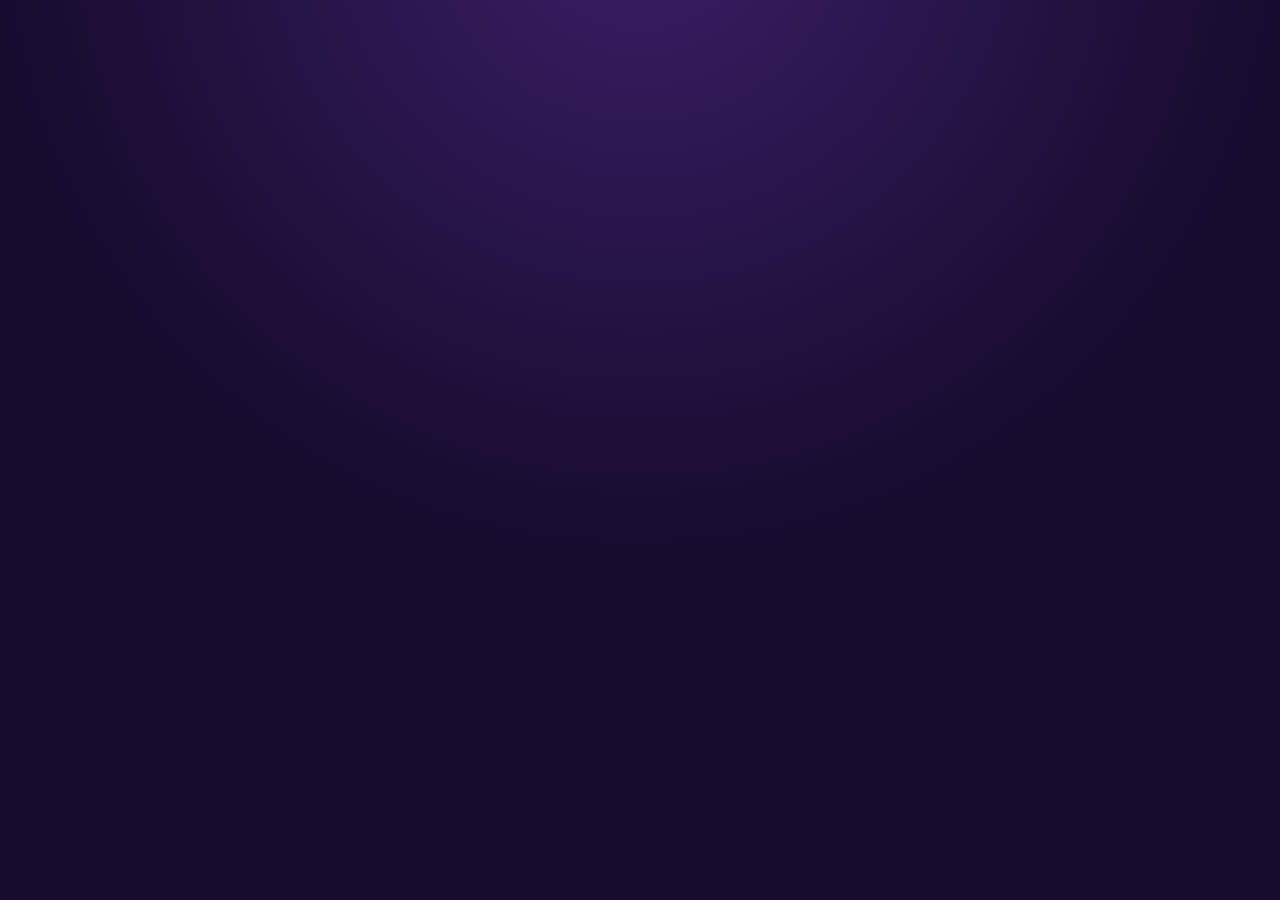
<file: merge_grid_web_demo.html>
<!DOCTYPE html>
<html lang="ar" dir="rtl">
<head>
<meta charset="UTF-8">
<meta name="viewport" content="width=device-width, initial-scale=1.0, maximum-scale=1.0, user-scalable=no">
<title>Merge Grid</title>
<link rel="preconnect" href="https://fonts.googleapis.com">
<link rel="preconnect" href="https://fonts.gstatic.com" crossorigin>
<link href="https://fonts.googleapis.com/css2?family=Cairo:wght@400;600;700;800;900&display=swap" rel="stylesheet">
<style>
  :root {
    /* ===== نظام الألوان المركزي — هوية "Premium Vault" (ذهبي/كحلي داكن أصلي) ===== */
    --bg: #0B0F1F;
    --bg-elevated: #10152B;
    --board-bg: #151B36;
    --empty-cell: #1F2645;
    --text-primary: #F3EFE3;
    --text-secondary: #8B92B8;
    --accent: #F2B705;
    --accent-2: #E8940A;
    --accent-pressed: #D68C00;
    --secondary-accent: #7C5CFF;
    --success: #34D399;
    --danger: #F2555A;
    --disabled: #3B4166;
    --gold-glow: rgba(242, 183, 5, 0.35);
    --border-soft: rgba(242, 183, 5, 0.18);
    --bg-glow: #1A2148;

    --tile-2-bg: #232A4E;   --tile-2-fg: #F3EFE3;
    --tile-4-bg: #2E3560;   --tile-4-fg: #F3EFE3;
    --tile-8-bg: #F2A65A;   --tile-8-fg: #241A0A;
    --tile-16-bg: #F08A4B;  --tile-16-fg: #241A0A;
    --tile-32-bg: #ED6F3C;  --tile-32-fg: #FFFFFF;
    --tile-64-bg: #E9522D;  --tile-64-fg: #FFFFFF;
    --tile-128-bg: #F4C430; --tile-128-fg: #241A0A;
    --tile-256-bg: #F0B90B; --tile-256-fg: #241A0A;
    --tile-512-bg: #34D399; --tile-512-fg: #0B2A20;
    --tile-1024-bg: #22C3B6;--tile-1024-fg: #052422;
    --tile-2048-bg: #7C5CFF;--tile-2048-fg: #FFFFFF;
    --tile-overflow-bg: #B4308F; --tile-overflow-fg: #FFFFFF;

    --radius-tile: 12px;
    --radius-board: 22px;
    --radius-btn: 16px;
    --gap: 10px;
  }

  /* ===== ثيم "الملكي البنفسجي" (Royal Arch) ===== */
  html[data-theme="royal"] {
    --bg: #170B2E;
    --bg-elevated: #20103F;
    --board-bg: #241454;
    --empty-cell: #2E1A66;
    --text-primary: #F3EEFB;
    --text-secondary: #A796C9;
    --accent: #F2B705;
    --accent-2: #E8940A;
    --accent-pressed: #D68C00;
    --secondary-accent: #B565F2;
    --success: #34D399;
    --danger: #F2555A;
    --disabled: #453072;
    --gold-glow: rgba(181, 101, 242, 0.4);
    --border-soft: rgba(181, 101, 242, 0.28);
    --bg-glow: #3A1F66;

    --tile-2-bg: #2E1A66;   --tile-2-fg: #F3EEFB;
    --tile-4-bg: #3E2380;   --tile-4-fg: #F3EEFB;
    --tile-8-bg: #F2A65A;   --tile-8-fg: #241A0A;
    --tile-16-bg: #F08A4B;  --tile-16-fg: #241A0A;
    --tile-32-bg: #ED6F3C;  --tile-32-fg: #FFFFFF;
    --tile-64-bg: #E9522D;  --tile-64-fg: #FFFFFF;
    --tile-128-bg: #F4C430; --tile-128-fg: #241A0A;
    --tile-256-bg: #F0B90B; --tile-256-fg: #241A0A;
    --tile-512-bg: #B565F2; --tile-512-fg: #250A3E;
    --tile-1024-bg: #C77DFF;--tile-1024-fg: #250A3E;
    --tile-2048-bg: #F2B705;--tile-2048-fg: #241A0A;
    --tile-overflow-bg: #D6409F; --tile-overflow-fg: #FFFFFF;
  }

  /* ===== ثيم "الحديقة الزمردية" (Emerald Garden) ===== */
  html[data-theme="garden"] {
    --bg: #07211D;
    --bg-elevated: #0C2B25;
    --board-bg: #123830;
    --empty-cell: #184238;
    --text-primary: #EFF7F1;
    --text-secondary: #8FB3A4;
    --accent: #F2B705;
    --accent-2: #E8940A;
    --accent-pressed: #D68C00;
    --secondary-accent: #34D399;
    --success: #34D399;
    --danger: #F2555A;
    --disabled: #2E4A41;
    --gold-glow: rgba(242, 183, 5, 0.32);
    --border-soft: rgba(52, 211, 153, 0.25);
    --bg-glow: #123B32;

    --tile-2-bg: #184238;   --tile-2-fg: #EFF7F1;
    --tile-4-bg: #1F5245;   --tile-4-fg: #EFF7F1;
    --tile-8-bg: #F2A65A;   --tile-8-fg: #241A0A;
    --tile-16-bg: #F08A4B;  --tile-16-fg: #241A0A;
    --tile-32-bg: #ED6F3C;  --tile-32-fg: #FFFFFF;
    --tile-64-bg: #E9522D;  --tile-64-fg: #FFFFFF;
    --tile-128-bg: #F4C430; --tile-128-fg: #241A0A;
    --tile-256-bg: #F0B90B; --tile-256-fg: #241A0A;
    --tile-512-bg: #34D399; --tile-512-fg: #052A20;
    --tile-1024-bg: #22C3B6;--tile-1024-fg: #052422;
    --tile-2048-bg: #F2B705;--tile-2048-fg: #241A0A;
    --tile-overflow-bg: #B4308F; --tile-overflow-fg: #FFFFFF;
  }

  /* انتقال سلس عند تبديل الثيم بين كل الألوان المرتبطة بالمتغيرات */
  body, .board-wrap, .score-box, .home-card, .home-secondary-btn, .home-mini-btn,
  .confirm-box, .settings-panel, .icon-btn, .empty-cell, .tile-inner {
    transition: background 0.35s ease, border-color 0.35s ease, color 0.35s ease, box-shadow 0.35s ease;
  }

  * { box-sizing: border-box; -webkit-tap-highlight-color: transparent; }

  body {
    margin: 0;
    background: radial-gradient(circle at 50% -10%, var(--bg-glow) 0%, var(--bg) 55%);
    color: var(--text-primary);
    font-family: 'Cairo', -apple-system, BlinkMacSystemFont, 'Segoe UI', Tahoma, sans-serif;
    -webkit-font-smoothing: antialiased;
    -moz-osx-font-smoothing: grayscale;
    text-rendering: optimizeLegibility;
    font-feature-settings: "kern" 1, "liga" 1;
    display: flex;
    justify-content: center;
    min-height: 100vh;
    padding: 24px 16px 40px;
    user-select: none;
    -webkit-user-select: none;
    touch-action: none;
  }

  .app { width: 100%; max-width: 420px; }

  /* ===== الشريط العلوي ===== */
  .topbar {
    display: flex;
    align-items: center;
    justify-content: space-between;
    margin-bottom: 18px;
  }
  .logo {
    display: flex; align-items: center; gap: 8px;
    font-size: 24px; font-weight: 800; letter-spacing: -0.3px;
  }
  .logo-mark {
    width: 26px; height: 26px;
    display: block;
    filter: drop-shadow(0 0 6px var(--gold-glow));
  }
  .logo span {
    background: linear-gradient(180deg, #FCE9A8 0%, var(--accent) 55%, var(--accent-2) 100%);
    -webkit-background-clip: text;
    background-clip: text;
    color: transparent;
  }

  .icon-btn {
    width: 44px; height: 44px;
    border-radius: 50%;
    border: 1px solid var(--border-soft);
    background: var(--board-bg);
    color: var(--accent);
    font-size: 18px;
    display: flex; align-items: center; justify-content: center;
    cursor: pointer;
    transition: transform 0.1s ease, background 0.15s ease, box-shadow 0.15s ease;
  }
  .icon-btn:active { transform: scale(0.92); background: var(--empty-cell); box-shadow: 0 0 0 4px var(--gold-glow); }

  /* ===== لوحة النتائج ===== */
  .scores {
    display: flex;
    gap: 12px;
    margin-bottom: 18px;
  }
  .score-box {
    flex: 1;
    background: var(--board-bg);
    border: 1px solid var(--border-soft);
    border-radius: var(--radius-btn);
    padding: 10px 14px;
    text-align: center;
    position: relative;
    overflow: hidden;
  }
  .score-label {
    font-size: 11px;
    color: var(--text-secondary);
    text-transform: uppercase;
    letter-spacing: 1px;
    font-weight: 700;
  }
  .score-value {
    font-size: 24px;
    font-weight: 800;
    margin-top: 2px;
  }
  .score-popup {
    position: absolute;
    top: 6px; left: 50%;
    transform: translateX(-50%);
    font-weight: 800;
    color: var(--success);
    font-size: 15px;
    opacity: 0;
    pointer-events: none;
  }
  .score-popup.show {
    animation: popupFloat 0.5s ease-out forwards;
  }
  @keyframes popupFloat {
    0% { opacity: 0; transform: translate(-50%, 10px); }
    30% { opacity: 1; transform: translate(-50%, -6px); }
    100% { opacity: 0; transform: translate(-50%, -26px); }
  }

  /* ===== أزرار التحكم ===== */
  .controls {
    display: flex;
    gap: 10px;
    margin-bottom: 16px;
  }
  .btn {
    flex: 1;
    border: none;
    border-radius: var(--radius-btn);
    padding: 12px;
    font-size: 14px;
    font-weight: 700;
    cursor: pointer;
    transition: transform 0.1s ease, opacity 0.15s ease;
  }
  .btn:active { transform: scale(0.96); }
  .btn-primary {
    background: linear-gradient(180deg, #FCE9A8 0%, var(--accent) 45%, var(--accent-2) 100%);
    color: #241A0A;
    box-shadow: 0 4px 14px var(--gold-glow);
  }
  .btn-secondary {
    background: var(--board-bg);
    color: var(--text-primary);
    border: 1px solid var(--border-soft);
  }
  .btn:disabled { background: var(--disabled); color: #8B92B8; box-shadow: none; cursor: not-allowed; }

  /* ===== لوحة اللعب ===== */
  .board-wrap {
    position: relative;
    width: 100%;
    aspect-ratio: 1 / 1;
    background: var(--board-bg);
    border: 1px solid var(--border-soft);
    border-radius: var(--radius-board);
    padding: var(--gap);
    box-shadow: 0 0 0 1px rgba(0,0,0,0.2), 0 20px 40px -20px rgba(0,0,0,0.6);
  }
  .cells-grid {
    position: absolute;
    inset: var(--gap);
    display: grid;
    grid-template-columns: repeat(4, 1fr);
    grid-template-rows: repeat(4, 1fr);
    gap: var(--gap);
  }
  .empty-cell {
    background: var(--empty-cell);
    border: 1px solid rgba(255,255,255,0.03);
    border-radius: var(--radius-tile);
  }
  .tiles-layer {
    position: absolute;
    inset: var(--gap);
  }
  .tile {
    position: absolute;
    display: flex;
    align-items: center;
    justify-content: center;
    border-radius: var(--radius-tile);
    font-weight: 800;
    top: 0; left: 0;
    transition: transform 0.19s cubic-bezier(0.22, 1, 0.36, 1);
    will-change: transform;
  }
  .tile-inner {
    position: relative;
    width: 100%; height: 100%;
    display: flex; align-items: center; justify-content: center;
    border-radius: var(--radius-tile);
    transform: scale(1);
    box-shadow: 0 2px 6px rgba(0,0,0,0.18), inset 0 1px 0 rgba(255,255,255,0.06);
    overflow: hidden;
    will-change: transform;
  }
  /* هالة ذهبية داخلية تلمع عند الظهور/الدمج */
  .tile-inner::after {
    content: '';
    position: absolute;
    inset: 0;
    border-radius: var(--radius-tile);
    background: radial-gradient(circle at 50% 30%, rgba(255,255,255,0.55), rgba(255,255,255,0) 65%);
    opacity: 0;
    pointer-events: none;
  }
  .tile.new .tile-inner {
    animation: tileSpawn 0.22s cubic-bezier(0.34, 1.56, 0.64, 1) both;
  }
  .tile.new .tile-inner::after {
    animation: tileGlow 0.32s ease-out;
  }
  .tile.merged .tile-inner {
    animation: tileMergePop 0.18s cubic-bezier(0.34, 1.56, 0.64, 1) both;
    z-index: 2;
  }
  .tile.merged .tile-inner::after {
    animation: tileGlow 0.32s ease-out;
  }
  @keyframes tileSpawn {
    0%   { transform: scale(0.3); opacity: 0; }
    70%  { transform: scale(1.06); opacity: 1; }
    100% { transform: scale(1); }
  }
  @keyframes tileMergePop {
    0%   { transform: scale(1); }
    45%  { transform: scale(1.14); box-shadow: 0 8px 18px -4px var(--gold-glow), inset 0 1px 0 rgba(255,255,255,0.12); }
    100% { transform: scale(1); }
  }
  @keyframes tileGlow {
    0%   { opacity: 0; }
    40%  { opacity: 0.85; }
    100% { opacity: 0; }
  }

  /* ===== Overlay (Game Over / Win) ===== */
  .overlay {
    position: absolute;
    inset: 0;
    background: rgba(11, 15, 31, 0.94);
    backdrop-filter: blur(2px);
    border-radius: var(--radius-board);
    display: flex;
    flex-direction: column;
    align-items: center;
    justify-content: center;
    text-align: center;
    padding: 20px;
    opacity: 0;
    pointer-events: none;
    transition: opacity 0.25s ease;
  }
  .overlay.show { opacity: 1; pointer-events: all; }
  .overlay h2 {
    font-size: 24px; margin: 0 0 6px;
    color: var(--accent);
    text-shadow: 0 0 18px var(--gold-glow);
  }
  .overlay p { color: var(--text-secondary); margin: 0 0 18px; font-size: 14px; }
  .overlay .btn-row { display: flex; gap: 10px; width: 100%; }

  /* ===== نافذة التأكيد ===== */
  .confirm-backdrop {
    position: fixed; inset: 0;
    background: rgba(0,0,0,0.35);
    display: flex; align-items: center; justify-content: center;
    opacity: 0; pointer-events: none;
    transition: opacity 0.2s ease;
    z-index: 10;
    padding: 20px;
  }
  .confirm-backdrop.show { opacity: 1; pointer-events: all; }
  .confirm-box {
    background: var(--bg-elevated);
    border: 1px solid var(--border-soft);
    border-radius: var(--radius-board);
    padding: 22px;
    width: 100%; max-width: 320px;
    text-align: center;
    box-shadow: 0 20px 50px -20px rgba(0,0,0,0.7);
  }
  .confirm-box p { font-weight: 700; margin: 0 0 16px; }
  .confirm-box .btn-row { display: flex; gap: 10px; }

  /* ===== لوحة الإعدادات ===== */
  .settings-panel {
    background: var(--board-bg);
    border: 1px solid var(--border-soft);
    border-radius: var(--radius-board);
    padding: 16px;
    margin-top: 16px;
    display: none;
  }
  .settings-panel.show { display: block; }
  .setting-row {
    display: flex;
    align-items: center;
    justify-content: space-between;
    padding: 10px 4px;
  }
  .setting-row + .setting-row { border-top: 1px solid rgba(255,255,255,0.06); }
  .switch {
    width: 46px; height: 26px;
    background: var(--disabled);
    border-radius: 13px;
    position: relative;
    cursor: pointer;
    transition: background 0.2s ease;
    border: none;
    flex-shrink: 0;
  }
  .switch.on { background: linear-gradient(180deg, var(--accent), var(--accent-2)); }
  .switch::after {
    content: '';
    position: absolute;
    top: 3px; left: 3px;
    width: 20px; height: 20px;
    background: #fff;
    border-radius: 50%;
    transition: transform 0.2s ease;
  }
  .switch.on::after { transform: translateX(20px); }

  .hint {
    text-align: center;
    color: var(--text-secondary);
    font-size: 12px;
    margin-top: 14px;
  }

  /* ===== نظام الشاشات (Splash / Home / Game) ===== */
  .screen { display: none; width: 100%; max-width: 420px; position: relative; }
  .screen.active { display: block; }

  /* ----- Splash ----- */
  #splashScreen.active {
    position: fixed; inset: 0;
    display: flex; flex-direction: column; align-items: center; justify-content: center;
    background: radial-gradient(circle at 50% 20%, var(--bg-glow) 0%, var(--bg) 60%);
    z-index: 50;
    padding: 40px 24px;
    text-align: center;
    animation: splashFadeOut 0.4s ease 1.4s forwards;
  }
  @keyframes splashFadeOut { to { opacity: 0; pointer-events: none; } }
  .splash-mark svg {
    width: 84px; height: 84px;
    animation: splashPulse 1.8s ease-in-out infinite;
  }
  @keyframes splashPulse {
    0%, 100% { transform: scale(1); filter: drop-shadow(0 0 18px var(--gold-glow)); }
    50% { transform: scale(1.06); filter: drop-shadow(0 0 32px var(--gold-glow)); }
  }
  .splash-title {
    font-size: 34px; font-weight: 800; margin-top: 18px; letter-spacing: -0.5px;
  }
  .splash-title span {
    background: linear-gradient(180deg, #FCE9A8 0%, var(--accent) 55%, var(--accent-2) 100%);
    -webkit-background-clip: text; background-clip: text; color: transparent;
  }
  .splash-tagline {
    color: var(--text-secondary);
    font-size: 13px;
    letter-spacing: 1.5px;
    margin-top: 6px;
    text-transform: uppercase;
  }
  .splash-loader {
    width: 180px; height: 4px;
    background: var(--board-bg);
    border-radius: 4px;
    overflow: hidden;
    margin-top: 46px;
  }
  .splash-loader-bar {
    height: 100%;
    background: linear-gradient(90deg, var(--accent-2), var(--accent));
    width: 0%;
    animation: loaderFill 1.3s ease-out forwards;
  }
  @keyframes loaderFill { from { width: 0%; } to { width: 100%; } }
  .splash-loading-text {
    color: var(--text-secondary);
    font-size: 11px;
    margin-top: 10px;
    letter-spacing: 1px;
  }

  /* ----- Home ----- */
  #homeScreen.active { display: flex; flex-direction: column; align-items: stretch; }
  .home-topbar { display: flex; justify-content: flex-end; margin-bottom: 8px; }
  .home-badge {
    display: flex; align-items: center; gap: 6px;
    background: var(--board-bg);
    border: 1px solid var(--border-soft);
    border-radius: 12px;
    padding: 6px 12px;
    font-size: 13px; font-weight: 800;
    color: var(--accent);
  }
  .home-hero { text-align: center; margin: 10px 0 22px; }
  .home-hero-mark svg { width: 54px; height: 54px; filter: drop-shadow(0 0 14px var(--gold-glow)); }
  .home-hero-title {
    font-size: 40px; font-weight: 800; letter-spacing: -0.5px; margin-top: 10px;
  }
  .home-hero-title span {
    background: linear-gradient(180deg, #FCE9A8 0%, var(--accent) 55%, var(--accent-2) 100%);
    -webkit-background-clip: text; background-clip: text; color: transparent;
  }
  .home-hero-tagline {
    color: var(--text-secondary);
    font-size: 12px;
    letter-spacing: 1.5px;
    text-transform: uppercase;
    margin-top: 6px;
  }
  .home-card {
    display: flex; align-items: center; gap: 14px;
    background: var(--board-bg);
    border: 1px solid var(--border-soft);
    border-radius: var(--radius-btn);
    padding: 14px 16px;
    margin-bottom: 16px;
  }
  .home-card-icon {
    width: 44px; height: 44px; border-radius: 50%;
    background: var(--empty-cell);
    display: flex; align-items: center; justify-content: center;
    font-size: 20px;
    flex-shrink: 0;
  }
  .home-card-label { font-size: 11px; color: var(--text-secondary); text-transform: uppercase; letter-spacing: 1px; font-weight: 700; }
  .home-card-value { font-size: 22px; font-weight: 800; margin-top: 2px; }

  .home-primary-btn, .home-secondary-btn {
    display: flex; align-items: center; gap: 14px;
    border: none; border-radius: var(--radius-btn);
    padding: 12px 16px;
    cursor: pointer;
    margin-bottom: 12px;
    text-align: right;
    transition: transform 0.1s ease;
  }
  .home-primary-btn:active, .home-secondary-btn:active { transform: scale(0.98); }
  .home-primary-btn {
    background: linear-gradient(180deg, #FCE9A8 0%, var(--accent) 45%, var(--accent-2) 100%);
    box-shadow: 0 4px 14px var(--gold-glow);
  }
  .home-secondary-btn {
    background: var(--board-bg);
    border: 1px solid var(--border-soft);
  }
  .home-btn-icon {
    width: 40px; height: 40px; border-radius: 50%;
    display: flex; align-items: center; justify-content: center;
    font-size: 16px; flex-shrink: 0;
  }
  .home-primary-btn .home-btn-icon { background: rgba(36,26,10,0.18); color: #241A0A; }
  .home-secondary-btn .home-btn-icon { background: var(--empty-cell); color: var(--secondary-accent); }
  .home-btn-text { display: flex; flex-direction: column; }
  .home-primary-btn .home-btn-text b { color: #241A0A; font-size: 16px; }
  .home-primary-btn .home-btn-text small { color: rgba(36,26,10,0.65); font-size: 11px; }
  .home-secondary-btn .home-btn-text b { color: var(--text-primary); font-size: 15px; }
  .home-secondary-btn .home-btn-text small { color: var(--text-secondary); font-size: 11px; }

  .home-mini-row { display: grid; grid-template-columns: 1fr 1fr 1fr; gap: 10px; margin-bottom: 14px; }
  .home-mini-btn {
    background: var(--board-bg);
    border: 1px solid var(--border-soft);
    border-radius: var(--radius-btn);
    padding: 14px 8px;
    display: flex; flex-direction: column; align-items: center; gap: 6px;
    color: var(--text-primary);
    font-size: 12px; font-weight: 700;
    cursor: pointer;
  }
  .home-mini-btn span { font-size: 18px; color: var(--accent); }

  .home-bottom-row { display: flex; align-items: center; justify-content: space-between; padding: 0 6px; }
  .home-bottom-btn {
    background: none; border: none; cursor: pointer;
    display: flex; flex-direction: column; align-items: center; gap: 4px;
    color: var(--text-secondary); font-size: 10px; font-weight: 700;
  }
  .home-bottom-btn span { font-size: 16px; }
  .home-bottom-btn-center {
    width: 50px; height: 50px; border-radius: 50%;
    background: var(--board-bg);
    border: 1px solid var(--border-soft);
    justify-content: center;
    color: var(--accent);
  }
  .home-bottom-btn-center span { font-size: 18px; }

  /* ----- نافذة أزرار الرجوع داخل شاشة اللعبة ----- */
  .toast {
    position: fixed; bottom: 24px; left: 50%; transform: translateX(-50%);
    background: var(--bg-elevated);
    border: 1px solid var(--border-soft);
    color: var(--text-primary);
    padding: 10px 18px;
    border-radius: 12px;
    font-size: 13px;
    opacity: 0; pointer-events: none;
    transition: opacity 0.25s ease, transform 0.25s ease;
    z-index: 60;
  }
  .toast.show { opacity: 1; transform: translateX(-50%) translateY(-6px); }

  /* ----- نافذة "طريقة اللعب" ----- */
  .howto-steps { text-align: right; margin: 0 0 18px; padding: 0; list-style: none; }
  .howto-steps li {
    display: flex; align-items: center; gap: 10px;
    background: var(--board-bg);
    border: 1px solid var(--border-soft);
    border-radius: 12px;
    padding: 10px 12px;
    margin-bottom: 8px;
    font-size: 13px;
  }
  .howto-steps .howto-num {
    width: 22px; height: 22px; border-radius: 50%;
    background: var(--accent); color: #241A0A;
    display: flex; align-items: center; justify-content: center;
    font-size: 11px; font-weight: 800; flex-shrink: 0;
  }
  .howto-example {
    display: flex; align-items: center; justify-content: center; gap: 10px;
    margin-bottom: 18px; font-weight: 800; font-size: 18px;
  }
  .howto-example .mini-tile {
    width: 40px; height: 40px; border-radius: 10px;
    display: flex; align-items: center; justify-content: center;
    background: var(--tile-2-bg); color: var(--tile-2-fg); font-size: 16px;
  }

  /* ----- نافذة اختيار الثيم ----- */
  .theme-option {
    display: flex; align-items: center; gap: 14px;
    background: var(--board-bg);
    border: 1px solid var(--border-soft);
    border-radius: var(--radius-btn);
    padding: 12px 14px;
    margin-bottom: 10px;
    cursor: pointer;
    text-align: right;
    transition: transform 0.1s ease, box-shadow 0.15s ease, border-color 0.15s ease;
  }
  .theme-option:active { transform: scale(0.98); }
  .theme-option.active {
    border-color: var(--accent);
    box-shadow: 0 0 0 2px var(--gold-glow);
  }
  .theme-swatch {
    width: 40px; height: 40px; border-radius: 50%;
    flex-shrink: 0;
    box-shadow: inset 0 0 0 2px rgba(255,255,255,0.18), 0 4px 10px -4px rgba(0,0,0,0.5);
  }
  .swatch-vault  { background: linear-gradient(135deg, #0B0F1F 45%, #F2B705 100%); }
  .swatch-royal  { background: linear-gradient(135deg, #170B2E 45%, #B565F2 100%); }
  .swatch-garden { background: linear-gradient(135deg, #07211D 45%, #34D399 100%); }
  .theme-option-text { display: flex; flex-direction: column; flex: 1; }
  .theme-option-text b { font-size: 14px; color: var(--text-primary); }
  .theme-option-text small { font-size: 11px; color: var(--text-secondary); margin-top: 2px; }
  .theme-check {
    width: 20px; height: 20px; border-radius: 50%;
    border: 1px solid var(--border-soft);
    display: flex; align-items: center; justify-content: center;
    color: var(--accent); font-size: 12px; font-weight: 800;
    flex-shrink: 0;
  }
  .theme-option.active .theme-check { background: var(--accent); color: #241A0A; border-color: var(--accent); }

  /* ===== زخارف الثيمات — عناصر بصرية فعلية (ليست مجرد ألوان) ===== */
  .theme-decor {
    position: absolute;
    inset: 0;
    z-index: -1;
    pointer-events: none;
    overflow: hidden;
    opacity: 0;
    transition: opacity 0.5s ease;
  }
  html[data-theme="royal"] .decor-royal { opacity: 1; }
  html[data-theme="garden"] .decor-garden { opacity: 1; }

  /* ----- زخرفة "القصر الملكي": قوس حجري + عمودان + لمعات ----- */
  .royal-arch {
    position: absolute;
    top: -160px; left: 50%;
    transform: translateX(-50%);
    width: 300px; height: 300px;
    border-radius: 50%;
    border: 3px solid rgba(181, 101, 242, 0.5);
    box-shadow: 0 0 50px var(--gold-glow), inset 0 0 50px rgba(181, 101, 242, 0.18);
  }
  .royal-pillar {
    position: absolute;
    top: 6%; bottom: 6%;
    width: 18px;
    background: repeating-linear-gradient(180deg,
      rgba(242, 183, 5, 0.45) 0 3px,
      rgba(242, 183, 5, 0.06) 3px 10px);
    border-radius: 9px;
    box-shadow: 0 0 26px var(--gold-glow);
    opacity: 0.6;
  }
  .royal-pillar::before, .royal-pillar::after {
    content: '';
    position: absolute; left: -6px; right: -6px; height: 10px;
    background: linear-gradient(180deg, #FCE9A8, var(--accent-2));
    border-radius: 4px;
    opacity: 0.7;
  }
  .royal-pillar::before { top: -8px; }
  .royal-pillar::after { bottom: -8px; }
  .royal-pillar-left { left: 2%; }
  .royal-pillar-right { right: 2%; }
  .royal-sparkle {
    position: absolute;
    width: 7px; height: 7px;
    background: var(--accent);
    transform: rotate(45deg);
    box-shadow: 0 0 10px var(--gold-glow);
    opacity: 0.85;
    animation: sparkleTwinkle 2.4s ease-in-out infinite;
  }
  @keyframes sparkleTwinkle {
    0%, 100% { opacity: 0.85; transform: rotate(45deg) scale(1); }
    50% { opacity: 0.25; transform: rotate(45deg) scale(0.7); }
  }
  .royal-sparkle.s1 { top: 10%; left: 14%; animation-delay: 0s; }
  .royal-sparkle.s2 { top: 22%; right: 16%; animation-delay: 0.8s; }
  .royal-sparkle.s3 { top: 8%; right: 30%; animation-delay: 1.5s; }

  /* ----- زخرفة "الحديقة الزمردية": دوالي وأوراق ذهبية ----- */
  .garden-vine {
    position: absolute;
    top: 0; bottom: 0;
    width: 76px;
    background-repeat: repeat-y;
    background-size: 76px 230px;
    opacity: 0.4;
  }
  .garden-vine-left {
    left: -6px;
    background-image: url("data:image/svg+xml,%3Csvg xmlns='http://www.w3.org/2000/svg' viewBox='0 0 76 230'%3E%3Cpath d='M14 0 C46 32 10 64 42 96 C10 128 46 160 14 192 C40 210 22 222 34 230' stroke='%2334D399' stroke-width='3' fill='none' opacity='0.55'/%3E%3Cellipse cx='40' cy='42' rx='12' ry='6' fill='%23F2B705' opacity='0.55' transform='rotate(28 40 42)'/%3E%3Cellipse cx='16' cy='100' rx='12' ry='6' fill='%2334D399' opacity='0.55' transform='rotate(-24 16 100)'/%3E%3Cellipse cx='40' cy='158' rx='12' ry='6' fill='%23F2B705' opacity='0.5' transform='rotate(28 40 158)'/%3E%3Cellipse cx='18' cy='205' rx='10' ry='5' fill='%2334D399' opacity='0.5' transform='rotate(-18 18 205)'/%3E%3C/svg%3E");
  }
  .garden-vine-right {
    right: -6px;
    transform: scaleX(-1);
    background-image: url("data:image/svg+xml,%3Csvg xmlns='http://www.w3.org/2000/svg' viewBox='0 0 76 230'%3E%3Cpath d='M14 0 C46 32 10 64 42 96 C10 128 46 160 14 192 C40 210 22 222 34 230' stroke='%2334D399' stroke-width='3' fill='none' opacity='0.55'/%3E%3Cellipse cx='40' cy='42' rx='12' ry='6' fill='%23F2B705' opacity='0.55' transform='rotate(28 40 42)'/%3E%3Cellipse cx='16' cy='100' rx='12' ry='6' fill='%2334D399' opacity='0.55' transform='rotate(-24 16 100)'/%3E%3Cellipse cx='40' cy='158' rx='12' ry='6' fill='%23F2B705' opacity='0.5' transform='rotate(28 40 158)'/%3E%3Cellipse cx='18' cy='205' rx='10' ry='5' fill='%2334D399' opacity='0.5' transform='rotate(-18 18 205)'/%3E%3C/svg%3E");
  }

  /* ----- تاج فوق العنوان (يظهر فقط في ثيم "القصر الملكي") ----- */
  .home-crown { display: none; justify-content: center; margin-bottom: 4px; filter: drop-shadow(0 0 12px var(--gold-glow)); }
  .home-crown svg { width: 36px; height: 36px; }
  html[data-theme="royal"] .home-crown { display: flex; }
  .splash-crown { display: none; justify-content: center; margin-bottom: 10px; filter: drop-shadow(0 0 14px var(--gold-glow)); }
  .splash-crown svg { width: 40px; height: 40px; }
  html[data-theme="royal"] .splash-crown { display: flex; }
</style>
</head>
<body>

<!-- ===================== SPLASH SCREEN ===================== -->
<div class="screen" id="splashScreen">
  <div class="theme-decor decor-royal">
    <div class="royal-arch"></div>
    <div class="royal-pillar royal-pillar-left"></div>
    <div class="royal-pillar royal-pillar-right"></div>
    <div class="royal-sparkle s1"></div>
    <div class="royal-sparkle s2"></div>
    <div class="royal-sparkle s3"></div>
  </div>
  <div class="theme-decor decor-garden">
    <div class="garden-vine garden-vine-left"></div>
    <div class="garden-vine garden-vine-right"></div>
  </div>
  <div class="splash-crown" aria-hidden="true">
    <svg viewBox="0 0 24 24" fill="none" xmlns="http://www.w3.org/2000/svg">
      <path d="M3 8l4.2 3 4.8-6 4.8 6 4.2-3-2 9H5L3 8z" fill="url(#crownGradSplash)"/>
      <defs>
        <linearGradient id="crownGradSplash" x1="3" y1="5" x2="21" y2="17" gradientUnits="userSpaceOnUse">
          <stop offset="0" stop-color="#FCE9A8"/>
          <stop offset="0.55" stop-color="#F2B705"/>
          <stop offset="1" stop-color="#E8940A"/>
        </linearGradient>
      </defs>
    </svg>
  </div>
  <div class="splash-mark">
    <svg viewBox="0 0 24 24" fill="none" xmlns="http://www.w3.org/2000/svg">
      <path d="M12 2 L20 9 L12 22 L4 9 Z" fill="url(#logoGradSplash)"/>
      <path d="M12 2 L20 9 L12 12.5 L4 9 Z" fill="#FFFFFF" opacity="0.25"/>
      <defs>
        <linearGradient id="logoGradSplash" x1="4" y1="2" x2="20" y2="22" gradientUnits="userSpaceOnUse">
          <stop offset="0" stop-color="#FCE9A8"/>
          <stop offset="0.55" stop-color="#F2B705"/>
          <stop offset="1" stop-color="#E8940A"/>
        </linearGradient>
      </defs>
    </svg>
  </div>
  <div class="splash-title">Merge<span>Grid</span></div>
  <div class="splash-tagline">ادمج بذكاء. ابنِ الأكبر.</div>
  <div class="splash-loader"><div class="splash-loader-bar"></div></div>
  <div class="splash-loading-text">جارِ التحميل...</div>
</div>

<!-- ===================== HOME SCREEN ===================== -->
<div class="screen" id="homeScreen">
  <div class="theme-decor decor-royal">
    <div class="royal-arch"></div>
    <div class="royal-pillar royal-pillar-left"></div>
    <div class="royal-pillar royal-pillar-right"></div>
    <div class="royal-sparkle s1"></div>
    <div class="royal-sparkle s2"></div>
    <div class="royal-sparkle s3"></div>
  </div>
  <div class="theme-decor decor-garden">
    <div class="garden-vine garden-vine-left"></div>
    <div class="garden-vine garden-vine-right"></div>
  </div>

  <div class="home-topbar">
    <div class="home-badge">🏆 <span id="homeBestBadge">0</span></div>
  </div>

  <div class="home-hero">
    <div class="home-crown" aria-hidden="true">
      <svg viewBox="0 0 24 24" fill="none" xmlns="http://www.w3.org/2000/svg">
        <path d="M3 8l4.2 3 4.8-6 4.8 6 4.2-3-2 9H5L3 8z" fill="url(#crownGradHome)"/>
        <defs>
          <linearGradient id="crownGradHome" x1="3" y1="5" x2="21" y2="17" gradientUnits="userSpaceOnUse">
            <stop offset="0" stop-color="#FCE9A8"/>
            <stop offset="0.55" stop-color="#F2B705"/>
            <stop offset="1" stop-color="#E8940A"/>
          </linearGradient>
        </defs>
      </svg>
    </div>
    <div class="home-hero-mark">
      <svg viewBox="0 0 24 24" fill="none" xmlns="http://www.w3.org/2000/svg">
        <path d="M12 2 L20 9 L12 22 L4 9 Z" fill="url(#logoGradHome)"/>
        <path d="M12 2 L20 9 L12 12.5 L4 9 Z" fill="#FFFFFF" opacity="0.25"/>
        <defs>
          <linearGradient id="logoGradHome" x1="4" y1="2" x2="20" y2="22" gradientUnits="userSpaceOnUse">
            <stop offset="0" stop-color="#FCE9A8"/>
            <stop offset="0.55" stop-color="#F2B705"/>
            <stop offset="1" stop-color="#E8940A"/>
          </linearGradient>
        </defs>
      </svg>
    </div>
    <div class="home-hero-title">Merge<span>Grid</span></div>
    <div class="home-hero-tagline">ادمج بذكاء. ابنِ الأكبر.</div>
  </div>

  <div class="home-card">
    <div class="home-card-icon">🏆</div>
    <div>
      <div class="home-card-label">أفضل نتيجة</div>
      <div class="home-card-value" id="homeBestValue">0</div>
    </div>
  </div>

  <button class="home-primary-btn" id="homePlayBtn">
    <span class="home-btn-icon">▶</span>
    <span class="home-btn-text"><b>ابدأ اللعب</b><small>لعبة جديدة</small></span>
  </button>

  <button class="home-secondary-btn" id="homeContinueBtn" style="display:none;">
    <span class="home-btn-icon">↺</span>
    <span class="home-btn-text"><b>متابعة</b><small>آخر لعبة محفوظة</small></span>
  </button>

  <div class="home-mini-row">
    <button class="home-mini-btn" id="homeSettingsBtn"><span>⚙</span>الإعدادات</button>
    <button class="home-mini-btn" id="homeThemesBtn"><span>🎨</span>الثيمات</button>
    <button class="home-mini-btn" id="homeHowToPlayBtn"><span>📖</span>طريقة اللعب</button>
  </div>

  <div class="home-bottom-row">
    <button class="home-bottom-btn" id="homeRateBtn"><span>★</span>قيّم التطبيق</button>
    <button class="home-bottom-btn home-bottom-btn-center" id="homeStatsBtn"><span>📊</span></button>
    <button class="home-bottom-btn" id="homeShareBtn"><span>↗</span>مشاركة</button>
  </div>
</div>

<!-- ===================== GAME SCREEN ===================== -->
<div class="app screen" id="gameScreen">
  <div class="topbar">
    <button class="icon-btn" id="homeBackBtn" aria-label="الرئيسية">→</button>
    <div class="logo">
      <svg class="logo-mark" viewBox="0 0 24 24" fill="none" xmlns="http://www.w3.org/2000/svg">
        <path d="M12 2 L20 9 L12 22 L4 9 Z" fill="url(#logoGrad)"/>
        <path d="M12 2 L20 9 L12 12.5 L4 9 Z" fill="#FFFFFF" opacity="0.25"/>
        <defs>
          <linearGradient id="logoGrad" x1="4" y1="2" x2="20" y2="22" gradientUnits="userSpaceOnUse">
            <stop offset="0" stop-color="#FCE9A8"/>
            <stop offset="0.55" stop-color="#F2B705"/>
            <stop offset="1" stop-color="#E8940A"/>
          </linearGradient>
        </defs>
      </svg>
      Merge<span>Grid</span>
    </div>
    <button class="icon-btn" id="settingsToggleBtn" aria-label="الإعدادات">⚙</button>
  </div>

  <div class="scores">
    <div class="score-box">
      <div class="score-label">النقاط</div>
      <div class="score-value" id="scoreValue">0</div>
      <div class="score-popup" id="scorePopup"></div>
    </div>
    <div class="score-box">
      <div class="score-label">الأفضل</div>
      <div class="score-value" id="bestValue">0</div>
    </div>
  </div>

  <div class="controls">
    <button class="btn btn-secondary" id="restartBtn">لعبة جديدة</button>
  </div>

  <div class="board-wrap" id="boardWrap">
    <div class="cells-grid" id="cellsGrid"></div>
    <div class="tiles-layer" id="tilesLayer"></div>

    <div class="overlay" id="gameOverOverlay">
      <h2>انتهت اللعبة</h2>
      <p id="gameOverScoreText">النقاط: 0</p>
      <div class="btn-row">
        <button class="btn btn-primary" id="tryAgainBtn">حاول مجددًا</button>
      </div>
    </div>

    <div class="overlay" id="winOverlay">
      <h2>✦ وصلت إلى 2048!</h2>
      <p>هل تريد الاستمرار في اللعب؟</p>
      <div class="btn-row">
        <button class="btn btn-secondary" id="winNewGameBtn">لعبة جديدة</button>
        <button class="btn btn-primary" id="winContinueBtn">استمرار</button>
      </div>
    </div>
  </div>


  <div class="hint">اسحب في أي اتجاه للتحريك — أو استخدم أسهم الكيبورد</div>
</div>

<div class="confirm-backdrop" id="confirmBackdrop">
  <div class="confirm-box">
    <p>بدء لعبة جديدة؟</p>
    <div class="btn-row">
      <button class="btn btn-secondary" id="confirmCancelBtn">إلغاء</button>
      <button class="btn btn-primary" id="confirmOkBtn">لعبة جديدة</button>
    </div>
  </div>
</div>

<div class="confirm-backdrop" id="settingsBackdrop">
  <div class="confirm-box" style="text-align:right;">
    <p style="margin-bottom:12px;">الإعدادات</p>
    <div class="setting-row">
      <span>الصوت</span>
      <button class="switch" id="soundSwitch"></button>
    </div>
    <div class="setting-row">
      <span>الاهتزاز (Haptic)</span>
      <button class="switch" id="hapticSwitch"></button>
    </div>
    <div class="btn-row" style="margin-top:16px;">
      <button class="btn btn-primary" id="settingsCloseBtn">تم</button>
    </div>
  </div>
</div>

<div class="confirm-backdrop" id="howToBackdrop">
  <div class="confirm-box">
    <p style="margin-bottom:14px;">طريقة اللعب</p>
    <ul class="howto-steps">
      <li><span class="howto-num">1</span> اسحب في أي اتجاه لتحريك كل المربعات</li>
      <li><span class="howto-num">2</span> عند اصطدام رقمين متشابهين يندمجان معًا</li>
      <li><span class="howto-num">3</span> حاول الوصول لأعلى رقم ممكن قبل امتلاء اللوحة</li>
    </ul>
    <div class="howto-example">
      <div class="mini-tile">2</div>
      <span>+</span>
      <div class="mini-tile">2</div>
      <span>=</span>
      <div class="mini-tile" style="background:var(--tile-4-bg); color:var(--tile-4-fg);">4</div>
    </div>
    <div class="btn-row">
      <button class="btn btn-primary" id="howToCloseBtn">فهمت</button>
    </div>
  </div>
</div>

<div class="confirm-backdrop" id="themeBackdrop">
  <div class="confirm-box" style="text-align:right;">
    <p style="margin-bottom:14px;">اختر الثيم</p>

    <button class="theme-option" data-theme="vault">
      <div class="theme-swatch swatch-vault"></div>
      <div class="theme-option-text"><b>الخزنة الذهبية</b><small>ذهبي وكحلي داكن</small></div>
      <div class="theme-check">✓</div>
    </button>

    <button class="theme-option" data-theme="royal">
      <div class="theme-swatch swatch-royal"></div>
      <div class="theme-option-text"><b>القصر الملكي</b><small>بنفسجي وذهبي</small></div>
      <div class="theme-check">✓</div>
    </button>

    <button class="theme-option" data-theme="garden">
      <div class="theme-swatch swatch-garden"></div>
      <div class="theme-option-text"><b>الحديقة الزمردية</b><small>أخضر زمردي وذهبي</small></div>
      <div class="theme-check">✓</div>
    </button>

    <div class="btn-row" style="margin-top:6px;">
      <button class="btn btn-primary" id="themeCloseBtn">تم</button>
    </div>
  </div>
</div>

<div class="toast" id="toast"></div>

<script>
(function () {
  'use strict';


  // ===================== الثوابت (مطابقة لـ game_constants.dart) =====================
  const BOARD_SIZE = 4;
  const SPAWN_PROBABILITIES = { 2: 0.9, 4: 0.1 };
  const WIN_VALUE = 2048;
  const MIN_SWIPE_DISTANCE = 24; // بكسل

  const TILE_COLORS = {
    2:    { bg: 'var(--tile-2-bg)',    fg: 'var(--tile-2-fg)' },
    4:    { bg: 'var(--tile-4-bg)',    fg: 'var(--tile-4-fg)' },
    8:    { bg: 'var(--tile-8-bg)',    fg: 'var(--tile-8-fg)' },
    16:   { bg: 'var(--tile-16-bg)',   fg: 'var(--tile-16-fg)' },
    32:   { bg: 'var(--tile-32-bg)',   fg: 'var(--tile-32-fg)' },
    64:   { bg: 'var(--tile-64-bg)',   fg: 'var(--tile-64-fg)' },
    128:  { bg: 'var(--tile-128-bg)',  fg: 'var(--tile-128-fg)' },
    256:  { bg: 'var(--tile-256-bg)',  fg: 'var(--tile-256-fg)' },
    512:  { bg: 'var(--tile-512-bg)',  fg: 'var(--tile-512-fg)' },
    1024: { bg: 'var(--tile-1024-bg)', fg: 'var(--tile-1024-fg)' },
    2048: { bg: 'var(--tile-2048-bg)', fg: 'var(--tile-2048-fg)' },
  };
  function tileColor(value) {
    return TILE_COLORS[value] || { bg: 'var(--tile-overflow-bg)', fg: 'var(--tile-overflow-fg)' };
  }
  function tileFontSize(value) {
    const len = String(value).length;
    if (len <= 2) return '32px';
    if (len === 3) return '26px';
    if (len === 4) return '20px';
    return '16px';
  }

  // ===================== حالة اللعبة =====================
  let board = [];          // مصفوفة 4x4 من الأرقام (0 = فارغ)
  let score = 0;
  let best = Number(localStorage.getItem('mergeGrid.best') || 0);
  let hasWon = false;      // هل وصل اللاعب لقيمة الفوز خلال هذه اللعبة
  let wonDialogShown = false;
  let isGameOver = false;
  let tileIdCounter = 1;
  let tiles = [];          // [{id, row, col, value, isNew, isMerged}]
  let soundOn = localStorage.getItem('mergeGrid.sound') !== 'off';
  let hapticOn = localStorage.getItem('mergeGrid.haptic') !== 'off';
  let currentTheme = localStorage.getItem('mergeGrid.theme') || 'royal';

  // ===================== عناصر DOM =====================
  const splashScreen = document.getElementById('splashScreen');
  const homeScreen = document.getElementById('homeScreen');
  const gameScreen = document.getElementById('gameScreen');
  const homeBestBadge = document.getElementById('homeBestBadge');
  const homeBestValue = document.getElementById('homeBestValue');
  const homeContinueBtn = document.getElementById('homeContinueBtn');
  const settingsBackdrop = document.getElementById('settingsBackdrop');
  const howToBackdrop = document.getElementById('howToBackdrop');
  const themeBackdrop = document.getElementById('themeBackdrop');
  const toastEl = document.getElementById('toast');

  const cellsGrid = document.getElementById('cellsGrid');
  const tilesLayer = document.getElementById('tilesLayer');
  const scoreValueEl = document.getElementById('scoreValue');
  const bestValueEl = document.getElementById('bestValue');
  const scorePopupEl = document.getElementById('scorePopup');
  const gameOverOverlay = document.getElementById('gameOverOverlay');
  const winOverlay = document.getElementById('winOverlay');
  const gameOverScoreText = document.getElementById('gameOverScoreText');
  const confirmBackdrop = document.getElementById('confirmBackdrop');
  const soundSwitch = document.getElementById('soundSwitch');
  const hapticSwitch = document.getElementById('hapticSwitch');

  // بناء خلفية الخلايا الفارغة (16 خلية) مرة واحدة فقط
  for (let i = 0; i < BOARD_SIZE * BOARD_SIZE; i++) {
    const c = document.createElement('div');
    c.className = 'empty-cell';
    cellsGrid.appendChild(c);
  }

  // ===================== حفظ واسترجاع اللعبة (لدعم Continue من الشاشة الرئيسية) =====================
  const SAVE_KEY = 'mergeGrid.savedGame';

  function saveGame() {
    const data = {
      boardValues: boardFromTiles(),
      score,
      hasWon,
      wonDialogShown,
      isGameOver,
    };
    localStorage.setItem(SAVE_KEY, JSON.stringify(data));
  }

  function hasSavedGame() {
    return localStorage.getItem(SAVE_KEY) !== null;
  }

  function loadGame() {
    const raw = localStorage.getItem(SAVE_KEY);
    if (!raw) { newGame(); return; }
    let data;
    try { data = JSON.parse(raw); } catch (e) { newGame(); return; }

    tiles = [];
    let id = tileIdCounter;
    for (let r = 0; r < BOARD_SIZE; r++) {
      for (let c = 0; c < BOARD_SIZE; c++) {
        const v = data.boardValues[r][c];
        if (v !== 0) tiles.push({ id: id++, row: r, col: c, value: v, isNew: false, isMerged: false });
      }
    }
    tileIdCounter = id;
    score = data.score || 0;
    hasWon = !!data.hasWon;
    wonDialogShown = !!data.wonDialogShown;
    isGameOver = !!data.isGameOver;
    board = boardFromTiles();

    // تفريغ عناصر الـ DOM القديمة قبل رسم اللعبة المحمّلة
    tilesLayer.innerHTML = '';
    tileElements.clear();

    gameOverOverlay.classList.remove('show');
    winOverlay.classList.remove('show');
    render();

    if (isGameOver) {
      gameOverScoreText.textContent = 'النقاط: ' + score;
      gameOverOverlay.classList.add('show');
    }
  }

  // ===================== التنقل بين الشاشات =====================
  function showScreen(el) {
    [splashScreen, homeScreen, gameScreen].forEach(s => s.classList.remove('active'));
    el.classList.add('active');
  }

  function refreshHomeScreen() {
    homeBestBadge.textContent = String(best);
    homeBestValue.textContent = String(best);
    homeContinueBtn.style.display = hasSavedGame() ? 'flex' : 'none';
  }

  function goHome() {
    refreshHomeScreen();
    showScreen(homeScreen);
  }

  function showToast(message) {
    toastEl.textContent = message;
    toastEl.classList.remove('show');
    void toastEl.offsetWidth;
    toastEl.classList.add('show');
    setTimeout(() => toastEl.classList.remove('show'), 1600);
  }

  // ===================== منطق اللعبة الصرف (قابل للاختبار بمعزل عن DOM) =====================
  function createEmptyBoard() {
    return Array.from({ length: BOARD_SIZE }, () => Array(BOARD_SIZE).fill(0));
  }

  function boardsEqual(a, b) {
    for (let r = 0; r < BOARD_SIZE; r++)
      for (let c = 0; c < BOARD_SIZE; c++)
        if (a[r][c] !== b[r][c]) return false;
    return true;
  }

  function cloneBoard(b) {
    return b.map(row => row.slice());
  }

  function randomSpawnValue() {
    return Math.random() < SPAWN_PROBABILITIES[2] ? 2 : 4;
  }

  function getEmptyCells(b) {
    const cells = [];
    for (let r = 0; r < BOARD_SIZE; r++)
      for (let c = 0; c < BOARD_SIZE; c++)
        if (b[r][c] === 0) cells.push([r, c]);
    return cells;
  }

  function spawnRandomTile(b) {
    const empty = getEmptyCells(b);
    if (empty.length === 0) return null;
    const [r, c] = empty[Math.floor(Math.random() * empty.length)];
    const value = randomSpawnValue();
    b[r][c] = value;
    return { row: r, col: c, value };
  }

  // دمج صف واحد نحو اليسار — القاعدة الأساسية لكل الاتجاهات الأربعة.
  // لا يسمح بدمج نفس الـ Tile أكثر من مرة في نفس الحركة.
  function mergeRowLeft(row) {
    const values = row.filter(v => v !== 0);
    const result = [];
    let gained = 0;
    let i = 0;
    while (i < values.length) {
      if (i + 1 < values.length && values[i] === values[i + 1]) {
        const merged = values[i] * 2;
        result.push(merged);
        gained += merged;
        i += 2;
      } else {
        result.push(values[i]);
        i += 1;
      }
    }
    while (result.length < BOARD_SIZE) result.push(0);
    return { row: result, gained };
  }

  function transpose(b) {
    const t = createEmptyBoard();
    for (let r = 0; r < BOARD_SIZE; r++)
      for (let c = 0; c < BOARD_SIZE; c++)
        t[c][r] = b[r][c];
    return t;
  }

  function reverseRows(b) {
    return b.map(row => row.slice().reverse());
  }

  function canMove(b) {
    if (getEmptyCells(b).length > 0) return true;
    for (let r = 0; r < BOARD_SIZE; r++) {
      for (let c = 0; c < BOARD_SIZE; c++) {
        const v = b[r][c];
        if (c + 1 < BOARD_SIZE && b[r][c + 1] === v) return true;
        if (r + 1 < BOARD_SIZE && b[r + 1][c] === v) return true;
      }
    }
    return false;
  }

  // ===================== ربط منطق اللعبة بعرض الـ Tiles (مع تتبع الهوية للـ Animation) =====================
  // كل tile يحافظ على نفس الـ id طوال حركته عبر اللوحة، بدل إعادة توليده من
  // جديد في كل حركة. هذا هو ما يتيح لعنصر الـ DOM المطابق أن ينزلق فعليًا
  // (transform transition) بدل أن "يقفز" فجأة لمكانه الجديد.

  function boardFromTiles() {
    const b = createEmptyBoard();
    for (const t of tiles) b[t.row][t.col] = t.value;
    return b;
  }

  // يرجع، لكل "خط" (صف أو عمود) بحسب اتجاه الحركة، قائمة الإحداثيات [r, c]
  // مرتبة من الحافة التي تتحرك نحوها التايلز إلى الحافة المقابلة.
  function linePositions(direction, lineIndex) {
    const positions = [];
    for (let i = 0; i < BOARD_SIZE; i++) {
      let r, c;
      if (direction === 'left') { r = lineIndex; c = i; }
      else if (direction === 'right') { r = lineIndex; c = BOARD_SIZE - 1 - i; }
      else if (direction === 'up') { r = i; c = lineIndex; }
      else { r = BOARD_SIZE - 1 - i; c = lineIndex; } // down
      positions.push([r, c]);
    }
    return positions;
  }

  // ينفّذ الحركة مباشرة على مصفوفة الـ tiles نفسها، محافظًا على هوية (id) كل
  // مربع باقٍ، ويحذف فقط الـ tile الذي تم دمجه داخل تايل آخر.
  function moveTiles(direction) {
    const tilesByPos = new Map();
    for (const t of tiles) tilesByPos.set(t.row + ',' + t.col, t);

    const removedIds = new Set();
    let gained = 0;
    let moved = false;

    for (let lineIndex = 0; lineIndex < BOARD_SIZE; lineIndex++) {
      const positions = linePositions(direction, lineIndex);
      const lineTiles = [];
      for (const [r, c] of positions) {
        const key = r + ',' + c;
        if (tilesByPos.has(key)) lineTiles.push(tilesByPos.get(key));
      }

      let writeIndex = 0;
      let i = 0;
      while (i < lineTiles.length) {
        const cur = lineTiles[i];
        const next = lineTiles[i + 1];
        const [nr, nc] = positions[writeIndex];

        if (next && next.value === cur.value) {
          if (cur.row !== nr || cur.col !== nc) moved = true;
          cur.row = nr; cur.col = nc;
          cur.value = cur.value * 2;
          cur.isMerged = true;
          cur.isNew = false;
          gained += cur.value;
          removedIds.add(next.id);
          moved = true;
          i += 2;
        } else {
          if (cur.row !== nr || cur.col !== nc) moved = true;
          cur.row = nr; cur.col = nc;
          cur.isMerged = false;
          i += 1;
        }
        writeIndex++;
      }
    }

    if (removedIds.size > 0) {
      tiles = tiles.filter(t => !removedIds.has(t.id));
    }

    return { gained, moved };
  }

  function move(direction) {
    if (isGameOver) return;

    const { gained, moved } = moveTiles(direction);
    if (!moved) return; // حركة غير قانونية: لا تغيير، لا نقاط، لا Tile جديد

    score += gained;
    if (score > best) {
      best = score;
      localStorage.setItem('mergeGrid.best', String(best));
    }

    const currentBoard = boardFromTiles();
    const spawned = spawnRandomTile(currentBoard);
    if (spawned) {
      tiles.push({
        id: tileIdCounter++,
        row: spawned.row,
        col: spawned.col,
        value: spawned.value,
        isNew: true,
        isMerged: false,
      });
    }

    render();
    if (gained > 0) showScorePopup(gained);
    playHaptic();

    const mergeCount = tiles.filter(t => t.isMerged).length;
    if (mergeCount > 0) playTableKnock(mergeCount);

    board = boardFromTiles();

    if (!hasWon && hasTileValue(WIN_VALUE)) {
      hasWon = true;
    }
    if (hasWon && !wonDialogShown) {
      wonDialogShown = true;
      winOverlay.classList.add('show');
    }
    if (!canMove(board)) {
      isGameOver = true;
      gameOverScoreText.textContent = 'النقاط: ' + score;
      gameOverOverlay.classList.add('show');
    }

    saveGame();
  }

  function hasTileValue(v) {
    return tiles.some(t => t.value >= v);
  }

  // خريطة تحتفظ بعناصر DOM الحالية لكل tile حسب الـ id، حتى يتم تحديث
  // موضعها (transform) بدل إعادة إنشائها في كل render — هذا ما يفعّل فعليًا
  // انتقال (transition) الحركة بسلاسة عالية بدل القفز الفوري.
  const tileElements = new Map();

  // نسبة translate() المئوية تُحسب بالنسبة لحجم العنصر نفسه وليس حاويته —
  // لذلك لا يمكن الاعتماد على "%" داخل transform لتحديد موضع الخلية على
  // الشبكة. كما أن الصفحة RTL، وشبكة الخلايا الخلفية (CSS Grid) تعكس ترتيب
  // الأعمدة بصريًا (أول عنصر في DOM يظهر أقصى اليمين لا اليسار) — لذلك لا يصح
  // افتراض اتجاه ثابت واحتساب "خطوة" عامة. بدلًا من ذلك: نقرأ الموضع الفعلي
  // لكل خلية بعينها من الشبكة الخلفية الحقيقية، فتُطابق مواضع المربعات دائمًا
  // اتجاه العرض الفعلي (RTL أو LTR) بلا افتراضات.
  function getCellRects() {
    const layerRect = tilesLayer.getBoundingClientRect();
    const rects = [];
    for (let i = 0; i < cellsGrid.children.length; i++) {
      const r = cellsGrid.children[i].getBoundingClientRect();
      rects.push({
        x: r.left - layerRect.left,
        y: r.top - layerRect.top,
        size: r.width,
      });
    }
    return rects;
  }

  // ===================== الرسم (Render) =====================
  function render() {
    const cellRects = getCellRects();
    const firstCell = cellRects[0];

    // حماية: إذا استُدعيت render() قبل أن تصبح الشبكة مرئية فعليًا (أبعاد صفرية،
    // مثلًا لأن الشاشة لا تزال display:none)، نؤجل الرسم لأقرب فريم بدل تثبيت
    // مواضع خاطئة على المربعات.
    if (!firstCell || firstCell.size <= 0) {
      requestAnimationFrame(render);
      return;
    }

    const liveIds = new Set();

    for (const t of tiles) {
      liveIds.add(t.id);
      let el = tileElements.get(t.id);
      const cell = cellRects[t.row * BOARD_SIZE + t.col];
      const cellPx = cell.size;
      const translate = `translate(${cell.x.toFixed(2)}px, ${cell.y.toFixed(2)}px)`;

      if (!el) {
        // عنصر جديد كليًا: ننشئه في موضعه مباشرة (بدون انتقال حركي، فهو أصلًا سيظهر بأنيميشن spawn)
        el = document.createElement('div');
        el.className = 'tile';
        el.style.width = cellPx + 'px';
        el.style.height = cellPx + 'px';

        const inner = document.createElement('div');
        inner.className = 'tile-inner';
        el.appendChild(inner);

        tilesLayer.appendChild(el);
        tileElements.set(t.id, el);
        el.style.transform = translate;
      } else {
        // عنصر موجود: مجرد تحديث الـ transform يشغّل الـ transition تلقائيًا بسلاسة GPU
        el.style.width = cellPx + 'px';
        el.style.height = cellPx + 'px';
        el.style.transform = translate;
      }

      el.classList.toggle('new', !!t.isNew);
      el.classList.toggle('merged', !!t.isMerged);

      const inner = el.firstElementChild;
      const colors = tileColor(t.value);
      inner.style.background = colors.bg;
      inner.style.color = colors.fg;
      inner.style.fontSize = tileFontSize(t.value);
      inner.textContent = t.value;
      // تأخير بسيط لظهور المربع الجديد حتى تكتمل حركة انزلاق بقية المربعات أولًا
      inner.style.animationDelay = t.isNew ? '0.12s' : '0s';
    }

    // إزالة عناصر الـ tiles التي لم تعد موجودة (بعد اندماجها ضمن مربع آخر)
    for (const [id, el] of tileElements) {
      if (!liveIds.has(id)) {
        el.remove();
        tileElements.delete(id);
      }
    }

    scoreValueEl.textContent = String(score);
    bestValueEl.textContent = String(best);

    // إزالة أعلام new/merged بعد الرسم حتى لا تتكرر الـ Animation في كل render
    setTimeout(() => { tiles.forEach(t => { t.isNew = false; t.isMerged = false; }); }, 260);
  }

  function showScorePopup(amount) {
    scorePopupEl.textContent = '+' + amount;
    scorePopupEl.classList.remove('show');
    void scorePopupEl.offsetWidth; // إعادة تشغيل الـ Animation
    scorePopupEl.classList.add('show');
  }

  // ===================== الصوت: طرقة طاولة عند الدمج =====================
  // صوت مُركَّب بالكامل عبر Web Audio API (لا يحتاج أي ملف خارجي، ويعمل حتى
  // بدون إنترنت): طبقة "ثمب" منخفضة التردد (اهتزاز الخشب) + طبقة ضجيج قصيرة
  // مُصفّاة (اصطدام السطح) لمحاكاة صوت طرقة على طاولة.
  let audioCtx = null;
  function ensureAudioCtx() {
    if (audioCtx) {
      if (audioCtx.state === 'suspended') audioCtx.resume();
      return audioCtx;
    }
    const AC = window.AudioContext || window.webkitAudioContext;
    if (!AC) return null;
    audioCtx = new AC();
    return audioCtx;
  }
  // فتح الصوت عند أول تفاعل من المستخدم (متطلبات سياسات التشغيل التلقائي بالمتصفح)
  ['pointerdown', 'keydown', 'touchstart'].forEach(evt => {
    document.addEventListener(evt, ensureAudioCtx, { once: true, passive: true });
  });

  function playTableKnock(strength) {
    if (!soundOn) return;
    const ctx = ensureAudioCtx();
    if (!ctx) return;
    const now = ctx.currentTime;
    const amp = Math.min(1 + (strength - 1) * 0.18, 1.7);

    // طبقة الثمب المنخفض (جسم الطاولة يهتز)
    const thumpOsc = ctx.createOscillator();
    thumpOsc.type = 'sine';
    thumpOsc.frequency.setValueAtTime(150, now);
    thumpOsc.frequency.exponentialRampToValueAtTime(48, now + 0.11);

    const thumpGain = ctx.createGain();
    thumpGain.gain.setValueAtTime(0.001, now);
    thumpGain.gain.exponentialRampToValueAtTime(0.55 * amp, now + 0.008);
    thumpGain.gain.exponentialRampToValueAtTime(0.001, now + 0.16);

    thumpOsc.connect(thumpGain).connect(ctx.destination);
    thumpOsc.start(now);
    thumpOsc.stop(now + 0.18);

    // طبقة الطرقة (اصطدام سطح صلب) — ضجيج قصير جدًا مُصفّى
    const noiseDuration = 0.045;
    const bufferSize = Math.max(1, Math.floor(ctx.sampleRate * noiseDuration));
    const noiseBuffer = ctx.createBuffer(1, bufferSize, ctx.sampleRate);
    const data = noiseBuffer.getChannelData(0);
    for (let i = 0; i < bufferSize; i++) {
      data[i] = (Math.random() * 2 - 1) * (1 - i / bufferSize);
    }
    const noise = ctx.createBufferSource();
    noise.buffer = noiseBuffer;

    const noiseFilter = ctx.createBiquadFilter();
    noiseFilter.type = 'bandpass';
    noiseFilter.frequency.value = 900;
    noiseFilter.Q.value = 0.6;

    const noiseGain = ctx.createGain();
    noiseGain.gain.setValueAtTime(0.32 * amp, now);
    noiseGain.gain.exponentialRampToValueAtTime(0.001, now + noiseDuration);

    noise.connect(noiseFilter).connect(noiseGain).connect(ctx.destination);
    noise.start(now);
  }

  function playHaptic() {
    if (hapticOn && navigator.vibrate) navigator.vibrate(10);
  }

  // ===================== بدء لعبة جديدة =====================
  function newGame() {
    tiles = [];
    score = 0;
    hasWon = false;
    wonDialogShown = false;
    isGameOver = false;
    gameOverOverlay.classList.remove('show');
    winOverlay.classList.remove('show');

    // تفريغ عناصر الـ DOM الخاصة باللعبة السابقة قبل بدء لعبة جديدة
    tilesLayer.innerHTML = '';
    tileElements.clear();

    const b = createEmptyBoard();
    for (let i = 0; i < 2; i++) {
      const spawned = spawnRandomTile(b);
      tiles.push({ id: tileIdCounter++, row: spawned.row, col: spawned.col, value: spawned.value, isNew: true, isMerged: false });
    }
    board = b;
    render();
    saveGame();
  }

  // ===================== التحكم: لوحة المفاتيح =====================
  // ملاحظة RTL: العمود المنطقي col=0 يُعرض بصريًا أقصى اليمين (وليس اليسار)
  // بسبب انعكاس ترتيب أعمدة CSS Grid تلقائيًا في اتجاه RTL. لذلك مفتاح
  // ArrowLeft (الذي يعني للمستخدم "حرّك الأرقام نحو يسار الشاشة فعليًا")
  // يجب أن يُترجم لدالة الحركة المنطقية 'right' (تجميع نحو col=3، الذي يظهر
  // يسارًا)، والعكس صحيح لـ ArrowRight.
  window.addEventListener('keydown', (e) => {
    const map = { ArrowLeft: 'right', ArrowRight: 'left', ArrowUp: 'up', ArrowDown: 'down' };
    if (map[e.key]) {
      e.preventDefault();
      move(map[e.key]);
    }
  });

  // ===================== التحكم: السحب باللمس =====================
  // نفس ملاحظة RTL أعلاه: dx > 0 تعني سحبًا فعليًا نحو يمين الشاشة، وهو ما
  // يجب أن يُحرّك الأرقام بصريًا نحو اليمين، أي دالة الحركة المنطقية 'left'
  // (تجميع نحو col=0 الذي يُعرض يمينًا في RTL).
  const boardWrap = document.getElementById('boardWrap');
  let touchStartX = 0, touchStartY = 0, touchHandled = false;

  boardWrap.addEventListener('touchstart', (e) => {
    const t = e.changedTouches[0];
    touchStartX = t.clientX;
    touchStartY = t.clientY;
    touchHandled = false;
  }, { passive: true });

  boardWrap.addEventListener('touchmove', (e) => {
    if (touchHandled) return;
    const t = e.changedTouches[0];
    const dx = t.clientX - touchStartX;
    const dy = t.clientY - touchStartY;
    if (Math.abs(dx) < MIN_SWIPE_DISTANCE && Math.abs(dy) < MIN_SWIPE_DISTANCE) return;

    touchHandled = true;
    if (Math.abs(dx) > Math.abs(dy)) {
      move(dx > 0 ? 'left' : 'right');
    } else {
      move(dy > 0 ? 'down' : 'up');
    }
  }, { passive: true });

  // دعم الماوس على سطح المكتب لتجربة اللعبة بدون لمس
  let mouseDown = false, mouseStartX = 0, mouseStartY = 0, mouseHandled = false;
  boardWrap.addEventListener('mousedown', (e) => {
    mouseDown = true; mouseHandled = false;
    mouseStartX = e.clientX; mouseStartY = e.clientY;
  });
  window.addEventListener('mousemove', (e) => {
    if (!mouseDown || mouseHandled) return;
    const dx = e.clientX - mouseStartX;
    const dy = e.clientY - mouseStartY;
    if (Math.abs(dx) < MIN_SWIPE_DISTANCE && Math.abs(dy) < MIN_SWIPE_DISTANCE) return;
    mouseHandled = true;
    if (Math.abs(dx) > Math.abs(dy)) move(dx > 0 ? 'left' : 'right');
    else move(dy > 0 ? 'down' : 'up');
  });
  window.addEventListener('mouseup', () => { mouseDown = false; });

  // إعادة ضبط مواضع المربعات (بدون إعادة تشغيل أنيميشن الظهور/الدمج) عند
  // تغيّر أبعاد الشبكة، مثل تدوير الجهاز أو تغيير حجم النافذة.
  let resizeTimer = null;
  window.addEventListener('resize', () => {
    clearTimeout(resizeTimer);
    resizeTimer = setTimeout(() => {
      if (tiles.length) render();
    }, 100);
  });

  // ===================== أزرار الواجهة =====================
  document.getElementById('restartBtn').addEventListener('click', () => {
    confirmBackdrop.classList.add('show');
  });
  document.getElementById('confirmCancelBtn').addEventListener('click', () => {
    confirmBackdrop.classList.remove('show');
  });
  document.getElementById('confirmOkBtn').addEventListener('click', () => {
    confirmBackdrop.classList.remove('show');
    newGame();
  });
  document.getElementById('tryAgainBtn').addEventListener('click', newGame);
  document.getElementById('winNewGameBtn').addEventListener('click', () => {
    winOverlay.classList.remove('show');
    newGame();
  });
  document.getElementById('winContinueBtn').addEventListener('click', () => {
    winOverlay.classList.remove('show');
  });

  document.getElementById('settingsToggleBtn').addEventListener('click', () => {
    settingsBackdrop.classList.add('show');
  });
  document.getElementById('settingsCloseBtn').addEventListener('click', () => {
    settingsBackdrop.classList.remove('show');
  });

  function applySwitchState(el, on) {
    el.classList.toggle('on', on);
  }
  applySwitchState(soundSwitch, soundOn);
  applySwitchState(hapticSwitch, hapticOn);

  soundSwitch.addEventListener('click', () => {
    soundOn = !soundOn;
    localStorage.setItem('mergeGrid.sound', soundOn ? 'on' : 'off');
    applySwitchState(soundSwitch, soundOn);
  });
  hapticSwitch.addEventListener('click', () => {
    hapticOn = !hapticOn;
    localStorage.setItem('mergeGrid.haptic', hapticOn ? 'on' : 'off');
    applySwitchState(hapticSwitch, hapticOn);
  });

  // ===================== أزرار شاشة اللعبة: الرجوع للرئيسية =====================
  document.getElementById('homeBackBtn').addEventListener('click', goHome);

  // ===================== أزرار الشاشة الرئيسية =====================
  document.getElementById('homePlayBtn').addEventListener('click', () => {
    // إظهار الشاشة أولًا حتى تُقاس أبعاد الشبكة بشكل صحيح داخل newGame()->render()
    showScreen(gameScreen);
    newGame();
  });
  document.getElementById('homeContinueBtn').addEventListener('click', () => {
    showScreen(gameScreen);
    loadGame();
  });
  document.getElementById('homeSettingsBtn').addEventListener('click', () => {
    settingsBackdrop.classList.add('show');
  });
  document.getElementById('homeHowToPlayBtn').addEventListener('click', () => {
    howToBackdrop.classList.add('show');
  });
  document.getElementById('howToCloseBtn').addEventListener('click', () => {
    howToBackdrop.classList.remove('show');
  });

  // ===================== نظام الثيمات (تبديل شكل الواجهة) =====================
  const themeOptionEls = Array.from(document.querySelectorAll('.theme-option'));

  function applyTheme(name, opts) {
    opts = opts || {};
    currentTheme = name;
    if (name === 'vault') {
      document.documentElement.removeAttribute('data-theme');
    } else {
      document.documentElement.setAttribute('data-theme', name);
    }
    localStorage.setItem('mergeGrid.theme', name);
    themeOptionEls.forEach(el => {
      el.classList.toggle('active', el.dataset.theme === name);
    });
    if (!opts.silent) playHaptic();
  }

  themeOptionEls.forEach(el => {
    el.addEventListener('click', () => applyTheme(el.dataset.theme));
  });

  document.getElementById('homeThemesBtn').addEventListener('click', () => {
    themeBackdrop.classList.add('show');
  });
  document.getElementById('themeCloseBtn').addEventListener('click', () => {
    themeBackdrop.classList.remove('show');
  });

  document.getElementById('homeRateBtn').addEventListener('click', () => showToast('قريبًا'));
  document.getElementById('homeShareBtn').addEventListener('click', () => showToast('قريبًا'));
  document.getElementById('homeStatsBtn').addEventListener('click', () => {
    showToast('أفضل نتيجة: ' + best);
  });

  // تطبيق الثيم المحفوظ فور الإقلاع (بلا اهتزاز ولا حفظ زائد)
  applyTheme(currentTheme, { silent: true });

  // ===================== الإقلاع: Splash → Home =====================
  bestValueEl.textContent = String(best);
  newGame(); // تجهيز لوحة اللعب في الخلفية حتى تكون جاهزة عند الدخول من "ابدأ اللعب"

  showScreen(splashScreen);
  setTimeout(() => {
    goHome();
  }, 1450);
})();
</script>
</body>
</html>
</file>
<file: style.css>
/* ==========================================================================
   نظام تصميم "الكلاي" (Clay 3D) — مبني بالكامل بـ CSS gradients/shadows
   بدون أي صور خارجية. كل عنصر = تدرّج فاتح→غامق + ظل سفلي صلب من نفس
   العائلة اللونية + خط إضاءة علوي، لمحاكاة شكل الألعاب المطاطية اللامعة.
   ========================================================================== */
:root {
  /* --- وحدة القياس --- */
  --u: min(calc(min(100vw, 430px) / 393), calc(100svh / 852));

  /* --- الخلفية والنص --- */
  --bg:         #F7EFE9;
  --text:       #4A3728;
  --text-soft:  #9C8A76;
  --text-light: #FFFFFF;
  --board:      #ECE2D5;
  --cell:       #E3D8C9;
  --lane:       #E6DACB;
  --card:       #FFFFFF;
  --card-2:     #F5EEE4;
  --btn:        #EDE3D6;
  --btn-active: #E1D4C3;
  --edge:       rgba(120, 101, 84, .10);
  --shadow:     0 2px 0 rgba(120,101,84,.06), 0 6px 14px rgba(120,101,84,.08);
  --gold:       243, 215, 116;

  /* --- لوحة الكلاي --- */
  --purple:      #8B5CF6; --purple-d:  #6D28D9; --purple-l:  #B08CFA;
  --orange:      #FFA53D; --orange-d:  #E8850C; --orange-l:  #FFC470;
  --teal:        #4ECDC4; --teal-d:    #299A92; --teal-l:    #7FE0D8;
  --coral:       #FF6B6B; --coral-d:   #E5423F; --coral-l:   #FF9C9C;
  --yellow:      #FFD93D; --yellow-d:  #E8AF08; --yellow-l:  #FFE787;
  --mint:        #6EE7B7; --mint-d:    #34B784; --mint-l:    #A2F2D2;
  --sky:         #7FB6FD; --sky-d:     #3E7FE0; --sky-l:     #B7D9FF;
  --pink:        #FF8FC6; --pink-d:    #E9539E; --pink-l:    #FFC0E2;
  --amber:       var(--yellow-d);
  --accent:      var(--purple);

  --clay-hi: rgba(255,255,255,.55);
  --clay-lo: rgba(0,0,0,.14);
}

*, *::before, *::after { box-sizing: border-box; }
html, body {
  margin: 0; padding: 0; height: 100%; height: 100svh;
  background: var(--bg);
  color: var(--text);
  font-family: "Baloo Bhaijaan 2", system-ui, -apple-system, "Segoe UI", Tahoma, sans-serif;
  -webkit-text-size-adjust: 100%;
  overscroll-behavior: none;
  touch-action: manipulation;
}

/* أداة عامة لبناء ملمس "الكلاي" على أي عنصر: تمرر لون أساسي وداكن وفاتح */
.clay {
  position: relative;
  background: linear-gradient(180deg, var(--clay-l, #fff) 0%, var(--clay-c, #eee) 55%, var(--clay-c, #eee) 100%);
  box-shadow:
    inset 0 2px 2px var(--clay-hi),
    inset 0 -4px 6px var(--clay-lo),
    0 4px 0 var(--clay-d, #ccc),
    0 8px 14px rgba(74,55,40,.16);
}
.clay:active { transform: translateY(3px); box-shadow: inset 0 2px 2px var(--clay-hi), inset 0 -2px 3px var(--clay-lo), 0 1px 0 var(--clay-d,#ccc), 0 3px 8px rgba(74,55,40,.14); }
body { display: flex; align-items: center; justify-content: center; }

/* إطار الهاتف: نسبة 9:19.5 (iPhone 15) مع احترام أطراف الشاشة */
#app {
  position: relative;
  width: 100%; max-width: min(430px, calc(393 * var(--u)));
  height: 100%; max-height: 100%;
  margin-inline: auto;
  display: flex; flex-direction: column;
  padding-block: max(calc(12 * var(--u)), env(safe-area-inset-top))
                 max(calc(12 * var(--u)), env(safe-area-inset-bottom));
  gap: calc(9 * var(--u));
  user-select: none; -webkit-user-select: none;
  -webkit-tap-highlight-color: transparent;
}

/* ---- الشريط العلوي (مؤقت) ---- */
.topbar { display: flex; align-items: center; gap: 10px; }
.title { font-size: 30px; font-weight: 800; letter-spacing: .5px; color: var(--text); }
.scores { margin-inline-start: auto; display: flex; gap: 8px; }
.score-box {
  background: var(--board); border-radius: 6px; padding: 6px 12px;
  text-align: center; min-width: 78px; color: var(--text-light);
}
.score-label { font-size: 11px; font-weight: 700; color: #eee4da; letter-spacing: .3px; }
.score-value { font-size: 20px; font-weight: 800; font-variant-numeric: tabular-nums; }

.controls { display: flex; gap: 8px; }
.btn {
  flex: 1; appearance: none; border: 0; border-radius: 8px;
  background: var(--btn); color: var(--text-light);
  font-family: inherit; font-size: 15px; font-weight: 700;
  padding: 11px 12px; cursor: pointer;
}
.btn:active { background: var(--btn-active); }
.btn:focus-visible { outline: 2px solid var(--text); outline-offset: 2px; }

/* ---- اللوحة ---- */
.board-wrap {
  flex: 1; min-height: 0;
  display: flex; align-items: center; justify-content: center;
}
#board {
  position: relative;
  direction: ltr;              /* اللوحة شبكة أرقام، لا علاقة لها باتجاه القراءة */
  height: 100%;
  width: auto;
  max-width: 100%;
  margin-inline: auto;
  background: none;                 /* اللون انتقل إلى #board-bg */
  container-type: inline-size; /* حتى تعمل وحدات cqw لحجم الأرقام */
  touch-action: none;          /* احتياط إضافي بجانب #play-area لبعض متصفحات الجوال */
}
/* الصندوق يشمل شبكة اللعب + ممرًا أسفلها تتحرك فيه القطعة قبل إطلاقها */
#board-bg {
  position: absolute; inset: 0;
  background: var(--board);
  border-radius: 10px;
  z-index: 0;
}
/* ممر الإطلاق داخل الصندوق: أغمق قليلًا ويفصله خط عن شبكة اللعب */
#lane {
  position: absolute; left: 0; right: 0;
  top: var(--lane-top); bottom: 0;
  background: var(--lane);
  border-top: 2px dashed rgba(120, 101, 84, .22);
  border-radius: 0 0 10px 10px;
  z-index: 0;
}
#cells, #tiles, #fx { position: absolute; inset: 0; touch-action: none; }

/* إطار القطعة الجاهزة للإطلاق */
.carriage-frame {
  position: absolute;
  top: var(--pad-y); left: var(--pad-x);
  width: var(--tile-w); height: var(--tile-h);
  border-radius: 9px;
  outline: 3px solid var(--board);
  outline-offset: 3px;
  transition: transform var(--aim, 90ms) cubic-bezier(.25,.8,.3,1);
  pointer-events: none; z-index: 1;
}
#fx { pointer-events: none; z-index: 4; }

.cell {
  position: absolute;
  width: var(--tile-w); height: var(--tile-h);
  border-radius: 6px;
  background: var(--cell);
}

/* البلاطة = طبقتان: الخارجية للموضع (انزلاق)، الداخلية للحجم (Pop) */
.tile {
  position: absolute;
  top: var(--pad-y); left: var(--pad-x);
  width: var(--tile-w); height: var(--tile-h);
  transform: translate(0, 0);
  transition: transform var(--slide, 110ms) cubic-bezier(.25, .72, .32, 1);
  will-change: transform;
  z-index: 2;
}
.tile-inner {
  width: 100%; height: 100%;
  border-radius: 6px;
  display: flex; align-items: center; justify-content: center;
  background: #eee4da; color: var(--text);
  font-weight: 800; font-variant-numeric: tabular-nums;
  line-height: 1;
  transform-origin: 50% 50%;
  backface-visibility: hidden;
}
/* حجم الخط = نسبة من عرض المربع نفسه، فيبقى متناسقًا مع أي مقاس شبكة.
   ويصغر كلما زادت خانات الرقم — الأرقام تصل إلى 131072 */
.tile-inner[data-len="1"],
.tile-inner[data-len="2"] { font-size: calc(var(--cellw, 22.5) * 0.378 * 1cqw); }
.tile-inner[data-len="3"] { font-size: calc(var(--cellw, 22.5) * 0.311 * 1cqw); }
.tile-inner[data-len="4"] { font-size: calc(var(--cellw, 22.5) * 0.244 * 1cqw); }
.tile-inner[data-len="5"] { font-size: calc(var(--cellw, 22.5) * 0.196 * 1cqw); }
.tile-inner[data-len="6"] { font-size: calc(var(--cellw, 22.5) * 0.169 * 1cqw); }

/* لون كل رقم — أسلوب كلاي: تدرّج فاتح-غامق + ظل سفلي صلب من نفس العائلة،
   يتدرّج من فاتح/هادئ للأرقام الصغيرة إلى مشبّع/بنفسجي "بطولي" عند 2048 */
.tile-inner {
  --tc: #E3D8C9; --tcd: #CBBEAC;
  background: linear-gradient(180deg, color-mix(in srgb, var(--tc) 70%, #fff) 0%, var(--tc) 60%, var(--tc) 100%);
  box-shadow: inset 0 2px 2px rgba(255,255,255,.55), inset 0 -3px 5px rgba(0,0,0,.10), 0 3px 0 var(--tcd);
}
[data-value="2"]    > .tile-inner { --tc:#F5EEE4; --tcd:#DCCFBB; color: var(--text); }
[data-value="4"]    > .tile-inner { --tc:var(--sky);    --tcd:var(--sky-d);    color: #fff; }
[data-value="8"]    > .tile-inner { --tc:var(--teal);   --tcd:var(--teal-d);   color: #fff; }
[data-value="16"]   > .tile-inner { --tc:var(--mint);   --tcd:var(--mint-d);   color: #fff; }
[data-value="32"]   > .tile-inner { --tc:var(--yellow); --tcd:var(--yellow-d); color: var(--text); }
[data-value="64"]   > .tile-inner { --tc:var(--orange); --tcd:var(--orange-d); color: #fff; }
[data-value="128"]  > .tile-inner { --tc:var(--coral);  --tcd:var(--coral-d);  color: #fff; }
[data-value="256"]  > .tile-inner { --tc:var(--pink);   --tcd:var(--pink-d);   color: #fff; }
[data-value="512"]  > .tile-inner { --tc:#B08CFA;       --tcd:#8A5EE8;         color: #fff; }
[data-value="1024"] > .tile-inner { --tc:var(--purple); --tcd:var(--purple-d); color: #fff; }
[data-value="2048"] > .tile-inner {
  --tc:var(--purple); --tcd:var(--purple-d); color: #fff;
  box-shadow: inset 0 2px 2px rgba(255,255,255,.65), inset 0 -3px 5px rgba(0,0,0,.14), 0 3px 0 var(--tcd),
    0 0 18px 4px rgba(139,92,246,.45);
}

/* ما فوق 2048: نفس عائلة البنفسجي، أغمق تدريجيًا مع توهج مميّز */
.super > .tile-inner { --tc:#6D28D9; --tcd:#4C1D95; color: #fff; }
[data-value="4096"]  > .tile-inner {
  box-shadow: inset 0 2px 2px rgba(255,255,255,.4), inset 0 -3px 5px rgba(0,0,0,.18), 0 3px 0 var(--tcd),
    0 0 20px 5px rgba(109,40,217,.40); }
[data-value="8192"]  > .tile-inner {
  --tc:#4C1D95; --tcd:#2E1065;
  box-shadow: inset 0 2px 2px rgba(255,255,255,.35), inset 0 -3px 5px rgba(0,0,0,.22), 0 3px 0 var(--tcd),
    0 0 26px 7px rgba(76,29,149,.55); }
[data-value="16384"] > .tile-inner {
  --tc:#2E1065; --tcd:#1a0940;
  box-shadow: inset 0 2px 2px rgba(255,255,255,.3), inset 0 -3px 5px rgba(0,0,0,.26), 0 3px 0 var(--tcd),
    0 0 32px 9px rgba(46,16,101,.65); }

/* --- حركات الدمج --- */
/* 1) البلاطتان تنزلقان معًا ثم تنكمشان وتختفيان */
@keyframes src-collapse {
  from { transform: scale(1);   opacity: 1; }
  to   { transform: scale(.68); opacity: 0; }
}
/* 2) الرقم الجديد يظهر بعدهما: انكماش تمهيدي خفيف ثم ارتداد قوي متجاوز الحجم
   مع تمايل دوراني بسيط يعكس قوة الاصطدام، ثم استقرار نهائي. */
@keyframes tile-pop {
  0%   { transform: scale(.3)  rotate(0deg); opacity: 0; }
  30%  { transform: scale(.86) rotate(calc(var(--pop-rot, 0deg) * .35)); opacity: 1; }
  55%  { transform: scale(var(--pop-max, 1.12)) rotate(var(--pop-rot, 0deg)); }
  75%  { transform: scale(.955) rotate(calc(var(--pop-rot, 0deg) * -.3)); }
  90%  { transform: scale(1.02) rotate(calc(var(--pop-rot, 0deg) * .1)); }
  100% { transform: scale(1)    rotate(0deg); opacity: 1; }
}
@keyframes merge-glow {
  0%   { box-shadow: 0 0 0 0 rgba(255,255,255,0); }
  35%  { box-shadow: 0 0 var(--glow-blur, 10px) var(--glow-spread, 2px) rgba(var(--gold), var(--glow-a, .35)); }
  100% { box-shadow: 0 0 0 0 rgba(255,255,255,0); }
}
/* 3) ومضة بيضاء سريعة فوق البلاطة الجديدة لحظة ظهورها — إحساس "الاصطدام" */
.tile-flash {
  position: absolute; inset: 0; border-radius: 6px;
  background: #fff; pointer-events: none;
  animation: tile-flash-anim var(--flash-ms, 300ms) ease-out forwards;
}
@keyframes tile-flash-anim {
  0%   { opacity: var(--flash-a, .8); }
  100% { opacity: 0; }
}
/* 4) رقم النقاط العائم يرتفع ويتلاشى فوق مكان الدمج */
.fx-score {
  position: absolute;
  top: var(--pad-y); left: var(--pad-x);
  width: var(--tile-w); height: var(--tile-h);
  display: flex; align-items: center; justify-content: center;
  pointer-events: none; z-index: 6;
}
.fx-score span {
  font-weight: 800; font-variant-numeric: tabular-nums;
  color: #d98a24;
  font-size: calc(var(--cellw, 22.5) * 0.2 * 1cqw);
  text-shadow: 0 1px 0 rgba(255,255,255,.55);
  animation: score-pop 820ms cubic-bezier(.2,.8,.3,1) forwards;
  display: block;
}
@keyframes score-pop {
  0%   { opacity: 0; transform: translateY(0)     scale(.6); }
  16%  { opacity: 1; transform: translateY(-10%)  scale(1.12); }
  78%  { opacity: 1; transform: translateY(-68%)  scale(1); }
  100% { opacity: 0; transform: translateY(-96%)  scale(.92); }
}
/* القطعة العشوائية الجديدة */
@keyframes tile-spawn {
  0%   { transform: scale(0);    opacity: 0; }
  62%  { transform: scale(1.06); opacity: 1; }
  100% { transform: scale(1); }
}

/* --- تأثير اللمعة والانفجار --- */
.fx {
  position: absolute;
  top: var(--pad-y); left: var(--pad-x);
  width: var(--tile-w); height: var(--tile-h);
  pointer-events: none;
}
.fx-glow {
  position: absolute; inset: -14%;
  border-radius: 16px;
  background: radial-gradient(circle, rgba(var(--gold), .95), rgba(var(--gold), 0) 66%);
  animation: fx-glow 380ms ease-out forwards;
}
.fx-ring {
  position: absolute; inset: 0;
  border-radius: 9px;
  border: 2px solid rgba(var(--gold), .95);
  animation: fx-ring 430ms cubic-bezier(.2,.7,.3,1) forwards;
}
.fx-spark {
  position: absolute; left: 50%; top: 50%;
  width: 5px; height: 5px; margin: -2.5px 0 0 -2.5px;
  border-radius: 50%; background: rgb(var(--gold));
  animation: fx-spark 440ms cubic-bezier(.2,.7,.3,1) forwards;
}
@keyframes fx-glow { 0% { opacity: 0; } 25% { opacity: var(--fx-a, .5); } 100% { opacity: 0; } }
@keyframes fx-ring {
  from { transform: scale(.58); opacity: var(--fx-a, .5); }
  to   { transform: scale(var(--fx-s, 1.6)); opacity: 0; }
}
@keyframes fx-spark {
  from { transform: translate(0, 0) scale(1); opacity: var(--fx-a, .6); }
  to   { transform: translate(var(--dx, 0), var(--dy, 0)) scale(.15); opacity: 0; }
}
/* ارتداد اللوحة عند الدمج — يكبر مع حجم الدمجة عبر متغيرات CSS */
@keyframes board-nudge {
  0%, 100% { translate: 0 0; rotate: 0deg; }
  30%      { translate: 0 calc(var(--nudge-y, -2.5px) * -1); rotate: var(--nudge-r, 0deg); }
  62%      { translate: 0 calc(var(--nudge-y, -2.5px) * .5); rotate: calc(var(--nudge-r, 0deg) * -.5); }
  100%     { translate: 0 0; rotate: 0deg; }
}
#board.nudge { animation: board-nudge var(--nudge-ms, 170ms) ease-out; }

@media (prefers-reduced-motion: reduce) {
  .tile { transition-duration: 1ms; }
  #board.nudge { animation: none; }
}

/* ---- طبقة النتيجة (فوز / خسارة) ---- */
#overlay {
  position: absolute; inset: 0;
  display: none; flex-direction: column;
  align-items: center; justify-content: center; gap: 14px;
  background: rgba(238, 228, 218, .78);
  border-radius: 10px; text-align: center; padding: 20px;
  z-index: 20;   /* لازم تعلو كل شي داخل اللوحة: البلاطات (2-3)، #fx (4)، رقم النقاط العائم (6) */
}
#overlay.show { display: flex; }
#overlay-title { font-size: 30px; font-weight: 800; color: var(--text); }
#overlay-sub { font-size: 16px; font-weight: 700; color: var(--text); opacity: .8; }
#overlay .controls { width: 100%; max-width: 260px; }

/* ===== منصة الإطلاق أسفل اللوحة: القطعة الحالية + القطعة التالية ===== */
#play-area {
  flex: 1; min-height: 0; display: flex; flex-direction: column;
  touch-action: none;        /* حتى لا يسرق تمرير الصفحة حركة السحب */
}
/* منصة الإطلاق القديمة أُزيلت — القطعة التالية صارت داخل زر الشريط السفلي */
.lch-slot.empty { visibility: hidden; }
/* إبراز العمود المستهدف */
.col-mark {
  position: absolute; top: 0; height: var(--lane-top);
  width: var(--tile-w);
  border-radius: 8px;
  background: rgba(255,255,255,.16);
  opacity: 0; transition: opacity 120ms ease, transform 90ms ease;
  pointer-events: none; z-index: 0;
}
.col-mark.on { opacity: 1; }

.btn-small { flex: 0 0 auto; font-size: 13px; padding: 11px 12px; opacity: .8; }
.btn { display: inline-flex; align-items: center; justify-content: center; gap: 7px; }
.btn svg { width: 18px; height: 18px; flex: none; }
.btn:disabled { opacity: .38; cursor: default; }

/* الأيقونات من مجموعة Phosphor Icons — رخصة MIT، حرة للاستعمال التجاري
   بلا نسب. المصدر: github.com/phosphor-icons/core */

/* زر الشاكوش */
#btn-hammer { flex: 0 0 auto; padding: 11px 14px; }
#btn-hammer svg { width: 22px; height: 22px; }
#btn-hammer.active { background: #f65e3b; }
#btn-hammer.active svg { animation: hammer-swing 620ms ease-in-out infinite; }
.count-badge {
  font-size: 13px; font-weight: 800; font-variant-numeric: tabular-nums;
  min-width: 14px; direction: ltr;
}
@keyframes hammer-swing {
  0%, 100% { transform: rotate(0deg); }
  35%      { transform: rotate(-24deg); }
  60%      { transform: rotate(6deg); }
}

/* وضع الكسر: الأرقام تنبض لتدل على أنها قابلة للضرب */
#board.hammer-on #cells { opacity: .5; }
#board.hammer-on #tiles .tile:not(.carriage) .tile-inner {
  animation: smash-ready 900ms ease-in-out infinite;
}
#board.hammer-on .tile.carriage { opacity: .35; }
@keyframes smash-ready {
  0%, 100% { box-shadow: 0 0 0 0 rgba(246, 94, 59, 0); }
  50%      { box-shadow: 0 0 0 3px rgba(246, 94, 59, .75); }
}
/* كسر القطعة */
@keyframes tile-smash {
  0%   { transform: scale(1)   rotate(0deg);  opacity: 1; }
  22%  { transform: scale(1.16) rotate(-7deg); opacity: 1; }
  100% { transform: scale(.22) rotate(11deg); opacity: 0; }
}
#diag {
  display: none;
  direction: ltr; text-align: center;
  font-family: ui-monospace, Menlo, Consolas, monospace;
  font-size: calc(11 * var(--u)); line-height: 1.5;
  color: var(--text); background: rgba(187,173,160,.25);
  border-radius: 6px; padding: 5px 6px; margin-top: 4px;
  word-break: break-all;
}
.hint { font-size: calc(12 * var(--u)); color: var(--text); opacity: .65; text-align: center; }

/* ==========================================================================
   نظام التصميم المأخوذ من الصورة المرجعية
   النِّسب الأفقية مقيسة من الصورة (عرضها 976) ومحوّلة إلى شاشة 393.
   الارتفاعات لم تُنقل حرفيًا لأن نسبة الصورة 1.65 والجوال 2.17.
   ========================================================================== */
#app { padding-inline: calc(13 * var(--u)); gap: calc(9 * var(--u)); }

/* ---- الشريط العلوي ---- */
.topbar {
  direction: ltr;                    /* الترتيب البصري كما في الصورة تمامًا */
  display: flex; align-items: center; gap: calc(10 * var(--u));
  flex: none;
}
.scores { display: flex; gap: calc(6 * var(--u)); }
.stat-card {
  width: calc(54 * var(--u)); padding: calc(6 * var(--u)) calc(4 * var(--u)) calc(7 * var(--u));
  background: var(--card); border-radius: calc(13 * var(--u));
  border: 1px solid var(--edge); box-shadow: var(--shadow);
  display: flex; flex-direction: column; align-items: center; gap: 1px;
  line-height: 1.15;
}
.stat-ico { display: block; }
.stat-ico svg { width: calc(17 * var(--u)); height: calc(17 * var(--u)); display: block; }
.stat-ico.gold { color: var(--amber); }
.stat-lbl { font-size: calc(10 * var(--u)); font-weight: 700; color: var(--text); opacity: .82; }
.stat-val { font-size: calc(14 * var(--u)); font-weight: 800; color: var(--text); font-variant-numeric: tabular-nums; }

.brand {
  flex: 1; text-align: center;
  font-size: calc(33 * var(--u)); font-weight: 800; letter-spacing: .5px;
  direction: ltr;
}
.brand span {
  -webkit-text-stroke: calc(2.5 * var(--u)) #fff;
  paint-order: stroke fill;
}
.brand .d1 { color: var(--purple); }
.brand .d2 { color: var(--orange); }
.brand .d3 { color: var(--teal); }
.brand .d4 { color: var(--coral); }

.top-actions { display: flex; gap: calc(8 * var(--u)); }
.circle-btn {
  --clay-c: var(--purple); --clay-d: var(--purple-d); --clay-l: var(--purple-l);
  width: calc(37 * var(--u)); height: calc(37 * var(--u)); border-radius: 50%;
  border: 0;
  background: linear-gradient(180deg, var(--clay-l) 0%, var(--clay-c) 55%, var(--clay-c) 100%);
  box-shadow: inset 0 2px 2px var(--clay-hi), inset 0 -3px 4px var(--clay-lo), 0 3px 0 var(--clay-d), 0 6px 10px rgba(74,55,40,.14);
  color: #fff;
  display: inline-flex; align-items: center; justify-content: center;
  cursor: pointer; padding: 0;
}
.circle-btn svg { width: calc(19 * var(--u)); height: calc(19 * var(--u)); }
.circle-btn:active { transform: translateY(2px); box-shadow: inset 0 2px 2px var(--clay-hi), inset 0 -2px 3px var(--clay-lo), 0 1px 0 var(--clay-d), 0 3px 6px rgba(74,55,40,.12); }
#btn-crown { --clay-c: var(--yellow); --clay-d: var(--yellow-d); --clay-l: var(--yellow-l); }

/* ---- شريط الأدوات ---- */
.toolbar { direction: ltr; display: flex; gap: calc(9 * var(--u)); flex: none; }
.tool {
  height: calc(44 * var(--u)); border-radius: calc(13 * var(--u));
  border: 1px solid var(--edge); background: var(--card);
  box-shadow: var(--shadow); color: var(--text);
  font-family: inherit; font-size: calc(15 * var(--u)); font-weight: 700;
  display: inline-flex; align-items: center; justify-content: center; gap: calc(8 * var(--u));
  cursor: pointer; padding: 0 calc(12 * var(--u));
}
.tool:active { background: var(--card-2); transform: translateY(1px); }
.tool:disabled { opacity: .4; cursor: default; transform: none; }
.tool svg { width: calc(19 * var(--u)); height: calc(19 * var(--u)); flex: none; }
.tool-sq { width: calc(42 * var(--u)); padding: 0; }
.tool-sq svg { width: calc(20 * var(--u)); height: calc(20 * var(--u)); }
.tool-hammer { width: calc(71 * var(--u)); color: var(--orange-d); }
.tool-hammer svg { width: calc(22 * var(--u)); height: calc(22 * var(--u)); }
.tool-hammer.active {
  --clay-c: var(--orange); --clay-d: var(--orange-d); --clay-l: var(--orange-l);
  background: linear-gradient(180deg, var(--clay-l) 0%, var(--clay-c) 55%, var(--clay-c) 100%);
  box-shadow: inset 0 2px 2px var(--clay-hi), inset 0 -3px 4px var(--clay-lo);
  color: var(--text-light); border-color: transparent;
}
.tool-hammer.active svg { animation: hammer-swing 620ms ease-in-out infinite; }
.tool-wide {
  flex: 1;
  --clay-c: var(--purple); --clay-d: var(--purple-d); --clay-l: var(--purple-l);
  background: linear-gradient(180deg, var(--clay-l) 0%, var(--clay-c) 55%, var(--clay-c) 100%);
  box-shadow: inset 0 2px 2px var(--clay-hi), inset 0 -3px 4px var(--clay-lo);
  color: var(--text-light); border: 0;
}
.tool-wide:active { transform: translateY(2px); }

/* ---- الشريط السفلي ---- */
.bottom-nav {
  direction: ltr; flex: none;
  display: flex; align-items: stretch; justify-content: space-between; gap: calc(6 * var(--u));
  padding-top: 2px;
}
.nav-card {
  flex: 1; min-width: 0; height: calc(52 * var(--u));
  border-radius: calc(14 * var(--u)); border: 0;
  background: var(--card); box-shadow: var(--shadow); color: var(--text);
  font-family: inherit; font-size: calc(10.5 * var(--u)); font-weight: 700;
  display: flex; flex-direction: column; align-items: center; justify-content: center; gap: 2px;
  cursor: pointer; padding: 0 2px;
}
.nav-card svg { width: calc(15 * var(--u)); height: calc(15 * var(--u)); color: #fff; display: block; }
.nav-card:active { background: var(--card-2); transform: translateY(1px); }
.nav-card span { white-space: nowrap; }
/* دائرة ملوّنة خلف كل أيقونة، لون مختلف لكل زر مثل المرجع */
.nav-ico {
  width: calc(24 * var(--u)); height: calc(24 * var(--u)); border-radius: 50%;
  display: flex; align-items: center; justify-content: center;
  --clay-c: var(--purple); --clay-d: var(--purple-d); --clay-l: var(--purple-l);
  background: linear-gradient(180deg, var(--clay-l) 0%, var(--clay-c) 60%, var(--clay-c) 100%);
  box-shadow: inset 0 1.5px 1.5px var(--clay-hi), inset 0 -2px 3px var(--clay-lo);
}
#btn-undo .nav-ico  { --clay-c: var(--purple); --clay-d: var(--purple-d); --clay-l: var(--purple-l); }
#btn-stats .nav-ico { --clay-c: var(--sky);    --clay-d: var(--sky-d);    --clay-l: var(--sky-l); }
#btn-themes .nav-ico{ --clay-c: var(--mint);   --clay-d: var(--mint-d);   --clay-l: var(--mint-l); }
#btn-achv .nav-ico  { --clay-c: var(--yellow); --clay-d: var(--yellow-d); --clay-l: var(--yellow-l); }
.nav-next {
  --clay-c: var(--orange); --clay-d: var(--orange-d); --clay-l: var(--orange-l);
  background: linear-gradient(180deg, var(--clay-l) 0%, var(--clay-c) 55%, var(--clay-c) 100%);
  box-shadow: inset 0 2px 2px var(--clay-hi), inset 0 -4px 6px var(--clay-lo), 0 4px 0 var(--clay-d), 0 8px 14px rgba(74,55,40,.16);
  border-color: transparent; color: var(--text-light);
  height: calc(58 * var(--u)); margin-top: -calc(6 * var(--u));
}
.nav-next:active { transform: translateY(3px); box-shadow: inset 0 2px 2px var(--clay-hi), inset 0 -2px 3px var(--clay-lo), 0 1px 0 var(--clay-d), 0 3px 8px rgba(74,55,40,.14); }
.next-lbl { font-size: calc(10.5 * var(--u)); opacity: .95; }
.next-val > .tile-inner {
  background: none !important; box-shadow: none !important;
  color: var(--text-light); font-size: calc(21 * var(--u)); font-weight: 800;
  display: block; width: auto; height: auto; line-height: 1;
}

/* ---- تبديل الشاشات ---- */
.screen { display: none; flex-direction: column; height: 100%; min-height: 0; gap: calc(9 * var(--u)); }
.screen.on { display: flex; }

/* ---- الواجهة الأساسية ---- */
#screen-home { position: relative; justify-content: center; gap: 0; padding-bottom: 6%; }

/* ---- زر الجائزة اليومية: عائم بأعلى الشاشة الرئيسية ---- */
.daily-gift-btn {
  position: absolute; top: calc(4 * var(--u)); right: calc(4 * var(--u)); z-index: 5;
  border: 0; cursor: pointer;
  width: calc(56 * var(--u)); height: calc(56 * var(--u)); border-radius: calc(18 * var(--u));
  display: flex; align-items: center; justify-content: center;
  --clay-c: #fff; --clay-d: #ECE1D3; --clay-l: #fff;
  background: var(--card); border: 1px solid var(--edge); box-shadow: var(--shadow);
}
.daily-gift-btn:active { transform: translateY(2px); }
.daily-gift-btn img { width: calc(36 * var(--u)); height: calc(36 * var(--u)); display: block; }
.daily-gift-btn .daily-gift-badge {
  position: absolute; top: calc(-6 * var(--u)); inset-inline-end: calc(-6 * var(--u));
  min-width: calc(20 * var(--u)); height: calc(20 * var(--u)); padding: 0 calc(4 * var(--u));
  border-radius: 999px; background: var(--coral); color: #fff;
  font-size: calc(11 * var(--u)); font-weight: 800; line-height: calc(20 * var(--u));
  text-align: center; box-shadow: 0 2px 0 var(--coral-d); direction: ltr;
}
.daily-gift-btn.claimed .daily-gift-badge { display: none; }
.daily-gift-btn.claimed img { opacity: .55; filter: grayscale(.3); }
.home-top { text-align: center; margin-bottom: calc(6 * var(--u)); }
.home-brand {
  font-size: calc(72 * var(--u)); font-weight: 800; letter-spacing: 1px;
  direction: ltr; line-height: 1;
}
.home-brand span {
  -webkit-text-stroke: calc(5 * var(--u)) #fff;
  paint-order: stroke fill;
  text-shadow: 0 calc(5 * var(--u)) 0 rgba(74,55,40,.16);
}
.home-brand .d1 { color: var(--purple); }
.home-brand .d2 { color: var(--orange); }
.home-brand .d3 { color: var(--teal); }
.home-brand .d4 { color: var(--coral); }
.home-sub { margin-top: calc(8 * var(--u)); font-size: calc(14 * var(--u)); font-weight: 700; color: var(--text-soft); }

.home-best {
  align-self: center; margin: calc(20 * var(--u)) 0 calc(26 * var(--u));
  display: inline-flex; align-items: center; gap: calc(8 * var(--u));
  background: var(--card); border: 1px solid var(--edge); box-shadow: var(--shadow);
  border-radius: 999px; padding: calc(9 * var(--u)) calc(18 * var(--u));
}
.hb-ico svg { width: calc(18 * var(--u)); height: calc(18 * var(--u)); display: block; color: var(--amber); }
.hb-lbl { font-size: calc(13 * var(--u)); font-weight: 700; color: var(--text); opacity: .8; }
.hb-val { font-size: calc(16 * var(--u)); font-weight: 800; color: var(--text); font-variant-numeric: tabular-nums; }

.home-play, .home-card {
  background: linear-gradient(180deg, var(--clay-l) 0%, var(--clay-c) 55%, var(--clay-c) 100%);
  box-shadow:
    inset 0 2px 2px var(--clay-hi),
    inset 0 -4px 6px var(--clay-lo),
    0 4px 0 var(--clay-d),
    0 8px 14px rgba(74,55,40,.16);
}
.home-play:active, .home-card:active {
  transform: translateY(3px);
  box-shadow: inset 0 2px 2px var(--clay-hi), inset 0 -2px 3px var(--clay-lo), 0 1px 0 var(--clay-d), 0 3px 8px rgba(74,55,40,.14);
}
.home-play {
  --clay-c: var(--purple); --clay-d: var(--purple-d); --clay-l: var(--purple-l);
  height: calc(78 * var(--u)); border-radius: calc(24 * var(--u)); border: 0;
  color: var(--text-light);
  font-family: inherit; font-size: calc(26 * var(--u)); font-weight: 800;
  display: flex; align-items: center; justify-content: center; gap: calc(12 * var(--u));
  cursor: pointer;
}
.home-play svg { width: calc(30 * var(--u)); height: calc(30 * var(--u)); }

.home-grid { display: flex; gap: calc(9 * var(--u)); margin-top: calc(14 * var(--u)); }
.home-card {
  flex: 1; min-width: 0; height: calc(84 * var(--u));
  border-radius: calc(20 * var(--u)); border: 0;
  color: var(--text-light);
  font-family: inherit; font-size: calc(12 * var(--u)); font-weight: 700;
  display: flex; flex-direction: column; align-items: center; justify-content: center; gap: calc(7 * var(--u));
  cursor: pointer;
}
.home-card svg { width: calc(26 * var(--u)); height: calc(26 * var(--u)); }
#btn-settings-home { --clay-c: var(--teal); --clay-d: var(--teal-d); --clay-l: var(--teal-l); }
#btn-store-home     { --clay-c: var(--orange); --clay-d: var(--orange-d); --clay-l: var(--orange-l); }
#btn-stats-home     { --clay-c: var(--sky); --clay-d: var(--sky-d); --clay-l: var(--sky-l); }
#btn-noads-home     { --clay-c: var(--coral); --clay-d: var(--coral-d); --clay-l: var(--coral-l); }

/* ---- المتجر ---- */
.coin-ico svg { width: calc(17 * var(--u)); height: calc(17 * var(--u)); display: block; color: #e0a326; }
.coin-pill {
  display: inline-flex; align-items: center; gap: calc(6 * var(--u));
  background: var(--card); border: 1px solid var(--edge); box-shadow: var(--shadow);
  border-radius: 999px; padding: calc(7 * var(--u)) calc(14 * var(--u));
  font-size: calc(15 * var(--u)); font-weight: 800; color: var(--text);
  font-variant-numeric: tabular-nums;
}
.home-wallet {
  display: inline-flex; align-items: center; gap: calc(6 * var(--u));
  background: var(--card); border: 1px solid var(--edge); box-shadow: var(--shadow);
  border-radius: 999px; padding: calc(7 * var(--u)) calc(16 * var(--u));
  font-size: calc(15 * var(--u)); font-weight: 800; color: var(--text);
  font-variant-numeric: tabular-nums;
}

/* ---- شريط الرصيد + زر مشاهدة إعلان مقابل ذهب ---- */
.wallet-row {
  align-self: center; margin-bottom: calc(6 * var(--u));
  display: inline-flex; align-items: center; gap: calc(9 * var(--u));
}
.watch-ad-btn {
  position: relative; flex: none; border: 0; cursor: pointer;
  width: calc(38 * var(--u)); height: calc(38 * var(--u)); border-radius: 50%;
  display: flex; align-items: center; justify-content: center;
  --clay-c: var(--mint); --clay-d: var(--mint-d); --clay-l: var(--mint-l);
  background: linear-gradient(180deg, var(--clay-l) 0%, var(--clay-c) 55%, var(--clay-c) 100%);
  box-shadow:
    inset 0 2px 2px var(--clay-hi),
    inset 0 -3px 4px var(--clay-lo),
    0 3px 0 var(--clay-d),
    0 6px 10px rgba(74,55,40,.14);
}
.watch-ad-btn:active {
  transform: translateY(2px);
  box-shadow: inset 0 2px 2px var(--clay-hi), inset 0 -2px 3px var(--clay-lo), 0 1px 0 var(--clay-d), 0 2px 5px rgba(74,55,40,.12);
}
.watch-ad-btn svg { width: calc(15 * var(--u)); height: calc(15 * var(--u)); color: #fff; margin-inline-start: calc(1.5 * var(--u)); }
.watch-ad-btn .ad-badge {
  position: absolute; top: calc(-7 * var(--u)); inset-inline-end: calc(-6 * var(--u));
  background: var(--coral); color: #fff; font-size: calc(9.5 * var(--u)); font-weight: 800;
  padding: calc(2 * var(--u)) calc(5 * var(--u)); border-radius: 999px; line-height: 1.3;
  box-shadow: 0 2px 0 var(--coral-d); white-space: nowrap;
  direction: ltr; /* حتى تبقى "+5" بترتيبها الصحيح داخل صفحة RTL */
}
.watch-ad-btn.loading { pointer-events: none; }
.watch-ad-btn.loading svg { animation: adSpin .9s linear infinite; }
.watch-ad-btn.loading .ad-badge { opacity: 0; }
@keyframes adSpin { to { transform: rotate(360deg); } }

#screen-store { gap: calc(10 * var(--u)); }
.shop-tabs {
  display: flex; gap: calc(8 * var(--u)); flex: none;
  background: var(--card-2); border: 1px solid var(--edge);
  border-radius: calc(13 * var(--u)); padding: calc(4 * var(--u));
}
.shop-tab {
  flex: 1; font-family: inherit; font-size: calc(13 * var(--u)); font-weight: 800;
  color: var(--text-soft); background: transparent; border: none; border-radius: calc(10 * var(--u));
  padding: calc(9 * var(--u)) 0; cursor: pointer;
}
.shop-tab.active { background: var(--card); color: var(--text); box-shadow: var(--shadow); }
.gold-ico svg { color: var(--amber); }
.shop-top { direction: ltr; display: flex; align-items: center; gap: calc(10 * var(--u)); flex: none; }
.shop-title { flex: 1; text-align: center; font-size: calc(22 * var(--u)); font-weight: 800; color: var(--text); }
.shop-scroll { flex: 1; min-height: 0; overflow-y: auto; -webkit-overflow-scrolling: touch; padding-bottom: calc(8 * var(--u)); }
.shop-head {
  font-size: calc(13 * var(--u)); font-weight: 800; color: var(--text-soft);
  margin: calc(6 * var(--u)) calc(2 * var(--u)) calc(8 * var(--u));
}
.shop-row {
  position: relative; width: 100%;
  display: flex; align-items: center; gap: calc(12 * var(--u));
  background: var(--card); border: 1px solid var(--edge); box-shadow: var(--shadow);
  border-radius: calc(16 * var(--u)); padding: calc(12 * var(--u)) calc(14 * var(--u));
  margin-bottom: calc(9 * var(--u));
  font-family: inherit; color: var(--text); cursor: pointer; text-align: right;
}
.shop-row:active { background: var(--card-2); transform: translateY(1px); }
.shop-row.locked { opacity: .55; cursor: default; }
.shop-row.locked:active { transform: none; background: var(--card); }
.shop-ico {
  width: calc(44 * var(--u)); height: calc(44 * var(--u)); border-radius: calc(14 * var(--u));
  flex: none; display: flex; align-items: center; justify-content: center;
  --clay-c: var(--orange); --clay-d: var(--orange-d); --clay-l: var(--orange-l);
  background: linear-gradient(180deg, var(--clay-l) 0%, var(--clay-c) 60%, var(--clay-c) 100%);
  box-shadow: inset 0 2px 2px var(--clay-hi), inset 0 -3px 4px var(--clay-lo);
}
.shop-ico svg { width: calc(24 * var(--u)); height: calc(24 * var(--u)); display: block; color: #fff; }
[data-buy^="hammer"] .shop-ico { --clay-c: var(--orange); --clay-d: var(--orange-d); --clay-l: var(--orange-l); }
/* صف الذهب: العملة الملوّنة الجديدة هي نفسها الأيقونة، فلا داعي لمربع خلفها
   (كان يطلع أصفر على أصفر وتضيع الملامح) */
.shop-ico.gold-ico { background: none; box-shadow: none; }
.shop-ico.gold-ico svg { width: calc(46 * var(--u)); height: calc(46 * var(--u)); }
.shop-txt { flex: 1; min-width: 0; display: flex; flex-direction: column; gap: calc(3 * var(--u)); }
.shop-txt b { font-size: calc(15 * var(--u)); font-weight: 800; }
.shop-txt i { font-style: normal; font-size: calc(12 * var(--u)); color: var(--text-soft); }
.shop-buy {
  display: inline-flex; align-items: center; gap: calc(5 * var(--u));
  background: linear-gradient(180deg, var(--purple-l) 0%, var(--purple) 60%, var(--purple) 100%);
  box-shadow: inset 0 2px 2px var(--clay-hi), inset 0 -3px 4px var(--clay-lo);
  color: var(--text-light);
  border-radius: 999px; padding: calc(8 * var(--u)) calc(13 * var(--u));
  font-size: calc(14 * var(--u)); font-weight: 800; white-space: nowrap;
  font-variant-numeric: tabular-nums;
}
.shop-buy svg { width: calc(15 * var(--u)); height: calc(15 * var(--u)); color: #fff2cf; }
.soon-pill { background: var(--btn); color: var(--text-soft); }
.soon-pill svg { color: var(--text-soft); }
.shop-badge {
  position: absolute; top: calc(-7 * var(--u)); inset-inline-start: calc(14 * var(--u));
  background: var(--text); color: var(--text-light);
  font-size: calc(10 * var(--u)); font-weight: 800;
  padding: calc(3 * var(--u)) calc(9 * var(--u)); border-radius: 999px;
}
.shop-row.cant .shop-buy { background: var(--btn); color: var(--text-soft); }
.shop-row.cant .shop-buy svg { filter: grayscale(1); opacity: .55; }

/* ---- الإعدادات ---- */
#screen-settings { gap: calc(10 * var(--u)); }
.set-row {
  width: 100%;
  display: flex; align-items: center; gap: calc(12 * var(--u));
  background: var(--card); border: 1px solid var(--edge); box-shadow: var(--shadow);
  border-radius: calc(16 * var(--u)); padding: calc(12 * var(--u)) calc(14 * var(--u));
  margin-bottom: calc(9 * var(--u));
}
.set-ico {
  width: calc(44 * var(--u)); height: calc(44 * var(--u)); border-radius: calc(14 * var(--u));
  flex: none; display: flex; align-items: center; justify-content: center;
  --clay-c: var(--teal); --clay-d: var(--teal-d); --clay-l: var(--teal-l);
  background: linear-gradient(180deg, var(--clay-l) 0%, var(--clay-c) 60%, var(--clay-c) 100%);
  box-shadow: inset 0 2px 2px var(--clay-hi), inset 0 -3px 4px var(--clay-lo);
}
.set-ico svg { width: calc(24 * var(--u)); height: calc(24 * var(--u)); display: block; color: #fff; }
.set-txt { flex: 1; min-width: 0; display: flex; flex-direction: column; gap: calc(3 * var(--u)); }
.set-txt b { font-size: calc(15 * var(--u)); font-weight: 800; }
.set-txt i { font-style: normal; font-size: calc(12 * var(--u)); color: var(--text-soft); }

.switch { position: relative; width: calc(46 * var(--u)); height: calc(27 * var(--u)); flex: none; display: block; }
.switch input { position: absolute; inset: 0; opacity: 0; margin: 0; cursor: pointer; z-index: 1; }
.switch .track {
  position: absolute; inset: 0; background: var(--btn); border-radius: 999px;
  transition: background 160ms ease;
}
.switch .knob {
  position: absolute; top: calc(3 * var(--u)); left: calc(3 * var(--u));
  width: calc(21 * var(--u)); height: calc(21 * var(--u)); border-radius: 50%;
  background: var(--card); box-shadow: var(--shadow);
  transition: transform 160ms ease;
}
.switch input:checked ~ .track { background: var(--accent); }
.switch input:checked ~ .knob { transform: translateX(calc(19 * var(--u))); }

.lang-pick { display: flex; gap: calc(8 * var(--u)); flex: none; }
.lang-btn {
  font-family: inherit; font-size: calc(13 * var(--u)); font-weight: 800;
  padding: calc(8 * var(--u)) calc(14 * var(--u)); border-radius: 999px;
  background: var(--btn); color: var(--text-soft); border: 1px solid var(--edge);
  cursor: pointer;
}
.lang-btn.active { background: var(--accent); color: var(--text-light); border-color: transparent; }

/* ---- رسالة «قريبًا» ---- */
#toast {
  position: absolute; left: 50%; bottom: calc(96 * var(--u));
  transform: translate(-50%, 8px);
  background: var(--text); color: var(--text-light);
  font-size: calc(13 * var(--u)); font-weight: 700;
  padding: calc(9 * var(--u)) calc(16 * var(--u)); border-radius: 999px;
  opacity: 0; pointer-events: none;
  transition: opacity 180ms ease, transform 180ms ease;
  z-index: 50; white-space: nowrap;
}
#toast.on { opacity: .96; transform: translate(-50%, 0); }

.hint { color: var(--text-soft); opacity: 1; }
#diag { background: rgba(120,101,84,.12); }

/* أزرار طبقة النتيجة تتبع الشكل الجديد */
#overlay .btn {
  background: var(--card); color: var(--text);
  border: 1px solid var(--edge); box-shadow: var(--shadow);
  border-radius: calc(13 * var(--u)); font-weight: 700;
}
#overlay { background: rgba(245, 239, 230, .84); }

/* ---- نافذة الجائزة اليومية ---- */
#daily-gift-modal {
  position: fixed; inset: 0; z-index: 60;
  display: none; align-items: center; justify-content: center;
  background: rgba(74, 55, 40, .45);
  padding: calc(20 * var(--u));
}
#daily-gift-modal.show { display: flex; }
.dg-card {
  position: relative; width: 100%; max-width: 340px;
  background: var(--card); border-radius: calc(24 * var(--u));
  box-shadow: var(--shadow); padding: calc(28 * var(--u)) calc(20 * var(--u)) calc(20 * var(--u));
  display: flex; flex-direction: column; align-items: center; gap: calc(10 * var(--u));
  text-align: center;
}
.dg-close {
  position: absolute; top: calc(10 * var(--u)); inset-inline-end: calc(10 * var(--u));
  width: calc(30 * var(--u)); height: calc(30 * var(--u)); border-radius: 50%;
  border: 0; background: var(--btn); color: var(--text-soft); cursor: pointer;
  display: flex; align-items: center; justify-content: center;
}
.dg-close svg { width: calc(16 * var(--u)); height: calc(16 * var(--u)); }
.dg-hero { width: calc(80 * var(--u)); height: calc(80 * var(--u)); display: block; }
.dg-title { font-size: calc(19 * var(--u)); font-weight: 800; color: var(--text); }
.dg-days { display: flex; gap: calc(6 * var(--u)); justify-content: center; flex-wrap: wrap; }
.dg-day {
  width: calc(34 * var(--u)); height: calc(40 * var(--u)); border-radius: calc(10 * var(--u));
  background: var(--btn); display: flex; flex-direction: column; align-items: center; justify-content: center;
  gap: calc(2 * var(--u)); font-size: calc(10 * var(--u)); font-weight: 700; color: var(--text-soft);
  border: 2px solid transparent;
}
.dg-day .n { font-size: calc(12 * var(--u)); font-weight: 800; }
.dg-day.done { background: var(--mint-l); color: var(--mint-d); }
.dg-day.today { border-color: var(--purple); background: #fff; color: var(--purple); }
.dg-reward {
  display: inline-flex; align-items: center; gap: calc(6 * var(--u));
  font-size: calc(22 * var(--u)); font-weight: 800; color: var(--text);
  margin-top: calc(4 * var(--u));
}
.dg-reward .coin-ico svg { width: calc(26 * var(--u)); height: calc(26 * var(--u)); display: block; }
.dg-claim {
  width: 100%; margin-top: calc(6 * var(--u)); border: 0; cursor: pointer;
  height: calc(48 * var(--u)); border-radius: calc(16 * var(--u));
  background: linear-gradient(180deg, var(--purple-l) 0%, var(--purple) 60%, var(--purple) 100%);
  box-shadow: 0 3px 0 var(--purple-d), 0 6px 12px rgba(74,55,40,.16);
  color: #fff; font-size: calc(15 * var(--u)); font-weight: 800;
}
.dg-claim:active { transform: translateY(2px); box-shadow: 0 1px 0 var(--purple-d); }
.dg-claim:disabled { opacity: .5; cursor: default; }
.dg-claim:disabled:active { transform: none; }
.dg-note { font-size: calc(12 * var(--u)); color: var(--text-soft); font-weight: 700; min-height: 1.4em; }
</file>
